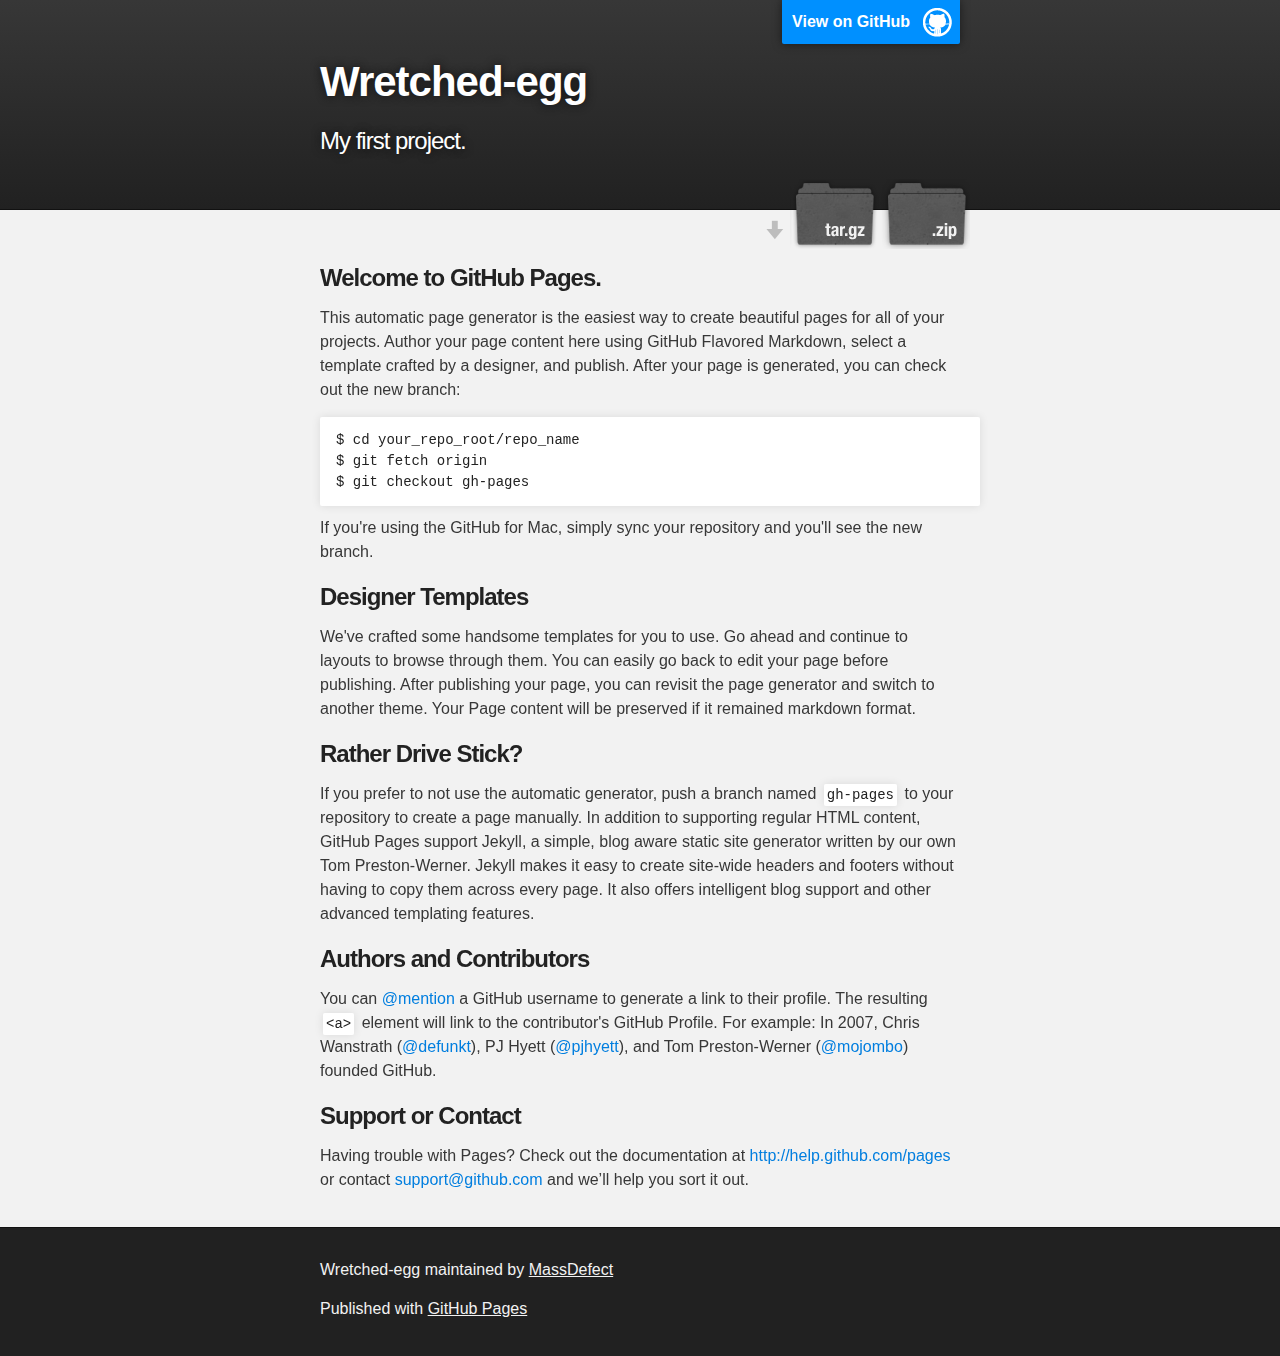
<file: index.html>
<!DOCTYPE html>
<html>

  <head>
    <meta charset='utf-8' />
    <meta http-equiv="X-UA-Compatible" content="chrome=1" />
    <meta name="description" content="Wretched-egg : My first project." />

    <link rel="stylesheet" type="text/css" media="screen" href="stylesheets/stylesheet.css">

    <title>Wretched-egg</title>
  </head>

  <body>

    <!-- HEADER -->
    <div id="header_wrap" class="outer">
        <header class="inner">
          <a id="forkme_banner" href="https://github.com/MassDefect/wretched-egg">View on GitHub</a>

          <h1 id="project_title">Wretched-egg</h1>
          <h2 id="project_tagline">My first project.</h2>

            <section id="downloads">
              <a class="zip_download_link" href="https://github.com/MassDefect/wretched-egg/zipball/master">Download this project as a .zip file</a>
              <a class="tar_download_link" href="https://github.com/MassDefect/wretched-egg/tarball/master">Download this project as a tar.gz file</a>
            </section>
        </header>
    </div>

    <!-- MAIN CONTENT -->
    <div id="main_content_wrap" class="outer">
      <section id="main_content" class="inner">
        <h3>
<a name="welcome-to-github-pages" class="anchor" href="#welcome-to-github-pages"><span class="octicon octicon-link"></span></a>Welcome to GitHub Pages.</h3>

<p>This automatic page generator is the easiest way to create beautiful pages for all of your projects. Author your page content here using GitHub Flavored Markdown, select a template crafted by a designer, and publish. After your page is generated, you can check out the new branch:</p>

<pre><code>$ cd your_repo_root/repo_name
$ git fetch origin
$ git checkout gh-pages
</code></pre>

<p>If you're using the GitHub for Mac, simply sync your repository and you'll see the new branch.</p>

<h3>
<a name="designer-templates" class="anchor" href="#designer-templates"><span class="octicon octicon-link"></span></a>Designer Templates</h3>

<p>We've crafted some handsome templates for you to use. Go ahead and continue to layouts to browse through them. You can easily go back to edit your page before publishing. After publishing your page, you can revisit the page generator and switch to another theme. Your Page content will be preserved if it remained markdown format.</p>

<h3>
<a name="rather-drive-stick" class="anchor" href="#rather-drive-stick"><span class="octicon octicon-link"></span></a>Rather Drive Stick?</h3>

<p>If you prefer to not use the automatic generator, push a branch named <code>gh-pages</code> to your repository to create a page manually. In addition to supporting regular HTML content, GitHub Pages support Jekyll, a simple, blog aware static site generator written by our own Tom Preston-Werner. Jekyll makes it easy to create site-wide headers and footers without having to copy them across every page. It also offers intelligent blog support and other advanced templating features.</p>

<h3>
<a name="authors-and-contributors" class="anchor" href="#authors-and-contributors"><span class="octicon octicon-link"></span></a>Authors and Contributors</h3>

<p>You can <a href="https://github.com/blog/821" class="user-mention">@mention</a> a GitHub username to generate a link to their profile. The resulting <code>&lt;a&gt;</code> element will link to the contributor's GitHub Profile. For example: In 2007, Chris Wanstrath (<a href="https://github.com/defunkt" class="user-mention">@defunkt</a>), PJ Hyett (<a href="https://github.com/pjhyett" class="user-mention">@pjhyett</a>), and Tom Preston-Werner (<a href="https://github.com/mojombo" class="user-mention">@mojombo</a>) founded GitHub.</p>

<h3>
<a name="support-or-contact" class="anchor" href="#support-or-contact"><span class="octicon octicon-link"></span></a>Support or Contact</h3>

<p>Having trouble with Pages? Check out the documentation at <a href="http://help.github.com/pages">http://help.github.com/pages</a> or contact <a href="mailto:support@github.com">support@github.com</a> and we’ll help you sort it out.</p>
      </section>
    </div>

    <!-- FOOTER  -->
    <div id="footer_wrap" class="outer">
      <footer class="inner">
        <p class="copyright">Wretched-egg maintained by <a href="https://github.com/MassDefect">MassDefect</a></p>
        <p>Published with <a href="http://pages.github.com">GitHub Pages</a></p>
      </footer>
    </div>

    

  </body>
</html>
</file>
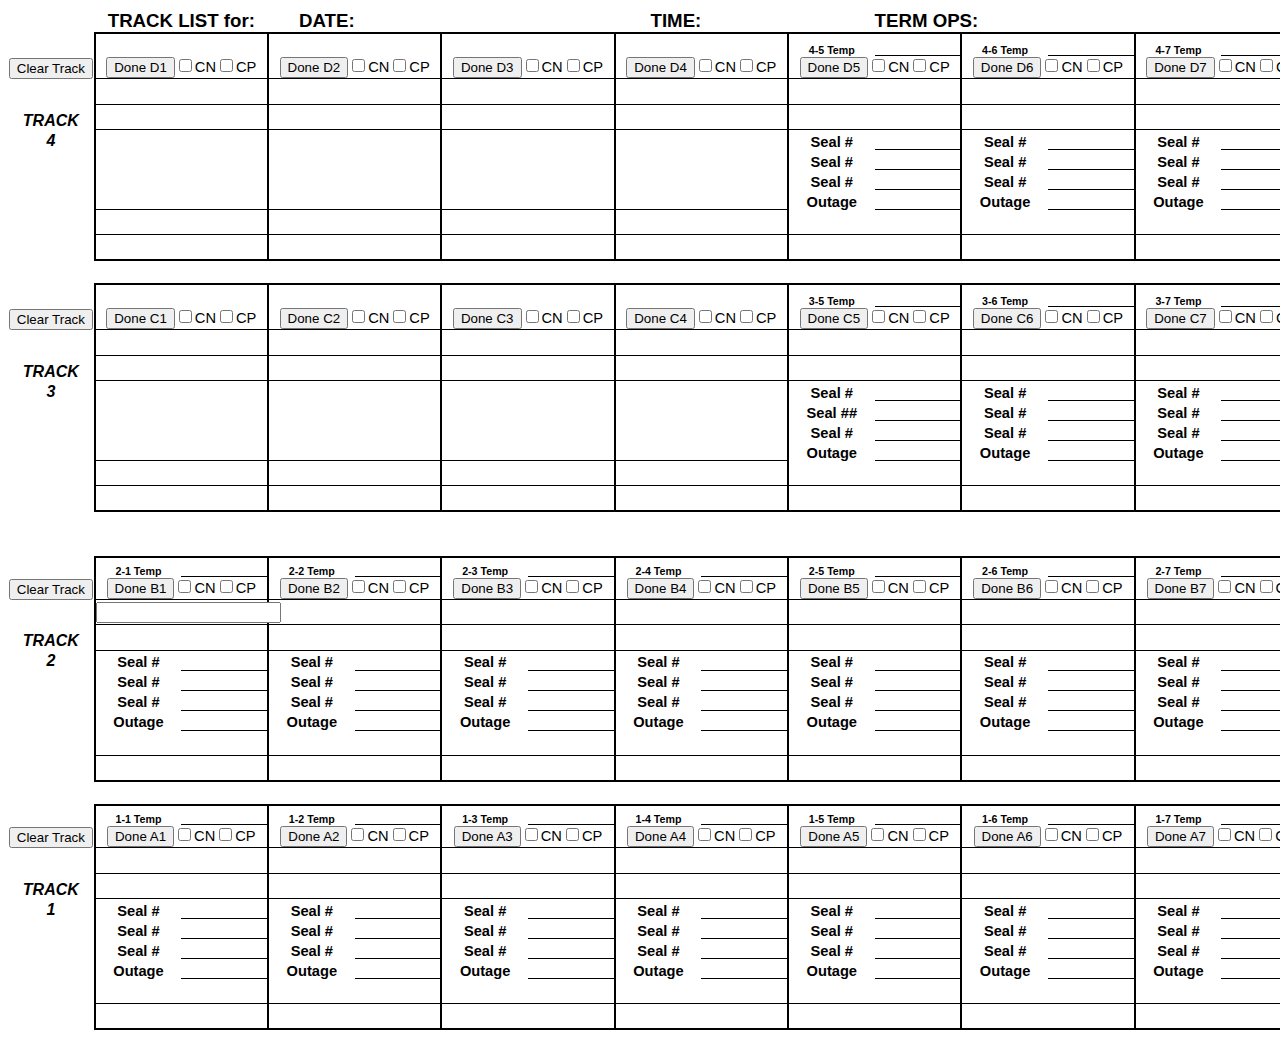
<file: public_html/index.html>
<html>

<head>
<meta http-equiv=Content-Type content="text/html; charset=UTF-8">
<meta name=Generator content="Microsoft Excel 14">
<link rel=File-List href="Sheet1_files/filelist.xml">

            
<style>

@media print
{    
    .no-print, .no-print *
    {
        display: none !important;
    }
}



@page
	{margin:.5in .5in .5in .5in;
	
	}
    

.font7
	{color:black;
	font-size:11.0pt;
	font-weight:400;
	font-style:normal;
	text-decoration:none;
	font-family:Calibri, sans-serif;
	}
.style0
	{
	text-align:center;
	vertical-align:bottom;
	white-space:nowrap;
	
	
	
	color:black;
	font-size:11.0pt;
	font-weight:400;
	font-style:normal;
	text-decoration:none;
	font-family:Calibri, sans-serif;
	
	border:none;
	
	
	}
td
	{
	padding:0px;
	
	color:black;
	font-size:11.0pt;
	font-weight:400;
	font-style:normal;
	text-decoration:none;
	font-family:Calibri, sans-serif;
	
	
	text-align:center;
	vertical-align:bottom;
	border:none;
	
	
	
	white-space:nowrap;
	}

.xl65
	{
	text-align:center;
	vertical-align:middle;}
.xl66
	{
	color:windowtext;
	font-size:14.0pt;
	font-weight:700;
	font-family:Arial, sans-serif;
	
	text-align:center-across;
	vertical-align:middle;}
.xl67
	{
	text-align:left;
	vertical-align:middle;}
.xl68
	{
	color:windowtext;
	font-size:10.0pt;
	font-weight:700;
	font-family:Arial, sans-serif;
	
	
	text-align:center;
	vertical-align:middle;
	}
.xl69
	{
	color:windowtext;
	font-size:10.0pt;
	font-weight:700;
	font-family:Arial, sans-serif;
	
	text-align:center-across;
	vertical-align:middle;
	}
.xl70
	{
	color:windowtext;
	font-size:10.0pt;
	font-weight:700;
	font-family:Arial, sans-serif;
	
	text-align:center;
	vertical-align:middle;
	}
.xl71
	{
	
	text-align:center;
	vertical-align:middle;}
.xl72
	{
	text-align:center;
	vertical-align:middle;
	border-top:none;
	border-right:none;
	border-bottom:1.0pt solid windowtext;
	border-left:none;}
.xl73
	{
	color:windowtext;
	font-size:10.0pt;
	font-weight:700;
	font-family:Arial, sans-serif;
	
	text-align:center;
	vertical-align:middle;
	border:1.0pt solid windowtext;
	}
.xl74
	{
	color:windowtext;
	font-weight:700;
	font-family:Arial, sans-serif;
	
	text-align:center;
	vertical-align:middle;
	border:1.0pt solid windowtext;
	}
.xl75
	{
	text-align:center;
	vertical-align:middle;
	}
.xl76
	{
	color:windowtext;
	font-size:10.0pt;
	font-weight:700;
	font-family:Arial, sans-serif;
	
	
	text-align:center;
	vertical-align:middle;
	}
.xl77
	{
	font-size:10.0pt;
	font-weight:700;
	font-family:Arial, sans-serif;
	
	text-align:center;
	vertical-align:middle;
	border:1.0pt solid windowtext;
	}
.xl78
	{
	text-align:center;
	vertical-align:middle;
	white-space:normal;}
.xl79
	{
	color:windowtext;
	font-size:10.0pt;
	font-weight:700;
	font-family:Arial, sans-serif;
	
	text-align:center;
	vertical-align:middle;
	border:1.0pt solid windowtext;
	white-space:normal;
	}
.xl80
	{
	color:windowtext;
	font-size:10.0pt;
	font-weight:700;
	font-family:Arial, sans-serif;
	
	text-align:center;
	vertical-align:middle;
	border:1.0pt solid windowtext;
	white-space:normal;}
.xl81
	{
	color:windowtext;
	font-size:10.0pt;
	font-weight:700;
	font-family:Arial, sans-serif;
	
	text-align:center;
	vertical-align:middle;
	border:1.0pt solid windowtext;}
.xl82
	{
	color:windowtext;
	font-size:10.0pt;
	font-weight:700;
	font-family:Arial, sans-serif;
	
	text-align:center;
	vertical-align:middle;
	border-top:1.0pt solid windowtext;
	border-right:1.0pt solid windowtext;
	border-bottom:none;
	border-left:1.0pt solid windowtext;}
.xl83
	{
	color:windowtext;
	font-size:10.0pt;
	font-weight:700;
	font-family:Arial, sans-serif;
	
	text-align:center;
	vertical-align:middle;}
.xl84
	{
	color:windowtext;
	font-size:10.0pt;
	font-weight:700;
	font-family:Arial, sans-serif;
	
	text-align:center;
	vertical-align:middle;
	border-top:1.0pt solid windowtext;
	border-right:1.0pt solid windowtext;
	border-bottom:1.0pt solid windowtext;
	border-left:none;}
.xl85
	{
	color:windowtext;
	font-size:10.0pt;
	font-weight:700;
	font-family:Arial, sans-serif;
	
	text-align:center;
	vertical-align:middle;
	border-top:1.0pt solid windowtext;
	border-right:none;
	border-bottom:1.0pt solid windowtext;
	border-left:none;}
.xl86
	{
	color:windowtext;
	font-size:10.0pt;
	font-weight:700;
	text-decoration:underline;
	text-underline-style:single;
	font-family:Arial, sans-serif;
	
	text-align:left;
	vertical-align:middle;}
.xl87
	{
	color:windowtext;
	font-size:10.0pt;
	font-weight:700;
	font-family:Arial, sans-serif;
	
	text-align:left;
	vertical-align:middle;}
.xl88
	{
	color:windowtext;
	font-size:12.0pt;
	font-weight:700;
	font-style:italic;
	text-decoration:underline;
	text-underline-style:single;
	font-family:Arial, sans-serif;
	
	text-align:left;
	vertical-align:middle;}
.xl89
	{
	font-size:10.0pt;
	font-weight:700;
	font-family:Arial, sans-serif;
	
	text-align:center;
	vertical-align:middle;
	border-top:1.0pt solid windowtext;
	border-right:none;
	border-bottom:1.0pt solid windowtext;
	border-left:1.0pt solid windowtext;}
.xl90
	{
	color:windowtext;
	font-size:10.0pt;
	font-weight:700;
	font-style:italic;
	font-family:Arial, sans-serif;
	
	text-align:left;
	vertical-align:middle;
	border-top:1.0pt solid windowtext;
	border-right:1.0pt solid windowtext;
	border-bottom:none;
	border-left:1.0pt solid windowtext;}
.xl91
	{
	color:windowtext;
	vertical-align:middle;}
.xl92
	{
	color:windowtext;
	font-weight:700;
	}
.xl93
	{
	color:windowtext;
	font-weight:700;}
.xl94
	{
	color:windowtext;
	font-weight:700;
	vertical-align:middle;}
.xl95
	{
	color:windowtext;}
.xl96
	{
	color:windowtext;
	}
.xl97
	{
	color:black;
	font-size:8.0pt;
	font-weight:700;
	font-family:"Arial Black", sans-serif;
	
	text-align:center;
	border-top:2.0pt solid windowtext;
	border-right:none;
	border-bottom:none;
	border-left:none;}
.xl98
	{
	color:black;
	font-weight:700;
	
	text-align:center;
	border-top:2.0pt solid windowtext;
	border-right:2.0pt solid windowtext;
	border-bottom:1.0pt solid windowtext;
	border-left:none;
	}
.xl99
	{
	color:black;
	font-weight:700;
	text-align:center;
	border-top:none;
	border-right:none;
	border-bottom:none;
	border-left:2.0pt solid windowtext;}
.xl100
	{
	color:black;
	font-weight:700;
	text-align:center;
	border-top:1.0pt solid windowtext;
	border-right:none;
	border-bottom:none;
	border-left:2.0pt solid windowtext;}
.xl101
	{
	color:black;
	font-weight:700;
	
	text-align:center;
	border-top:1.0pt solid windowtext;
	border-right:2.0pt solid windowtext;
	border-bottom:1.0pt solid windowtext;
	border-left:none;
	}
.xl102
	{
	color:black;
	font-weight:700;
	text-align:center;
	border-top:1.0pt solid windowtext;
	border-right:2.0pt solid windowtext;
	border-bottom:1.0pt solid windowtext;
	border-left:none;
	}
.xl103
	{
	color:black;
	font-weight:700;
	
	}
.xl104
	{
	color:black;
	font-size:14.0pt;
	font-weight:700;}
.xl105
	{
	color:black;
	font-weight:700;}
.xl106
	{
	color:black;
	font-size:14.0pt;
	font-weight:700;
	text-align:right;}
.xl107
	{
	color:black;
	font-size:14.0pt;
	font-weight:700;
	
	text-align:left;
	}
.xl108
	{
	color:black;
	font-weight:700;
	}
.xl109
	{
	color:black;
	font-size:12.0pt;
	font-weight:700;
	font-style:italic;
	text-align:center;}
.xl110
	{
	color:black;
	font-size:8.0pt;
	font-weight:700;
	font-family:"Arial Black", sans-serif;
	
	text-align:center;
	border-top:2.0pt solid windowtext;
	border-right:none;
	border-bottom:none;
	border-left:2.0pt solid windowtext;}
.xl111
	{
	color:black;
	}
.xl112
	{
	color:black;
	font-size:14.0pt;
	font-weight:700;
	
	text-align:left;
	border-top:none;
	border-right:none;
	border-bottom:2.0pt solid windowtext;
	border-left:none;
	}
.xl113
	{
	color:black;
	font-size:14.0pt;
	font-weight:700;
	text-align:center;
	border-top:none;
	border-right:none;
	border-bottom:2.0pt solid windowtext;
	border-left:none;
	}
.xl114
	{
	color:red;
	font-weight:700;
	font-family:"Arial Black", sans-serif;
	
	text-align:center;
	border-top:2.0pt solid windowtext;
	border-right:none;
	border-bottom:none;
	border-left:none;
	}
.xl115
	{
	color:red;
	font-weight:700;
	font-family:"Arial Black", sans-serif;
	
	text-align:center;
	border-top:2.0pt solid windowtext;
	border-right:none;
	border-bottom:2.0pt solid windowtext;
	border-left:none;
	}
.xl116
	{
	color:black;
	font-weight:700;
	text-align:center;
	border-top:none;
	border-right:none;
	border-bottom:1.0pt solid windowtext;
	border-left:2.0pt solid windowtext;}
.xl117
	{
	color:black;
	font-weight:700;
	text-align:center;
	border-top:none;
	border-right:2.0pt solid windowtext;
	border-bottom:1.0pt solid windowtext;
	border-left:none;}
.xl118
	{
	color:black;
	font-size:14.0pt;
	font-weight:700;
	text-align:center;
	vertical-align:middle;
	border-top:1.0pt solid windowtext;
	border-right:none;
	border-bottom:2.0pt solid windowtext;
	border-left:2.0pt solid windowtext;
	}
.xl119
	{
	color:black;
	font-size:14.0pt;
	font-weight:700;
	text-align:center;
	vertical-align:middle;
	border-top:1.0pt solid windowtext;
	border-right:2.0pt solid windowtext;
	border-bottom:2.0pt solid windowtext;
	border-left:none;
	}
.xl120
	{
	color:black;
	font-size:14.0pt;
	font-weight:700;
	
	text-align:center;
	vertical-align:middle;
	border-top:1.0pt solid windowtext;
	border-right:none;
	border-bottom:1.0pt solid windowtext;
	border-left:2.0pt solid windowtext;
	}
.xl121
	{
	color:black;
	font-size:14.0pt;
	font-weight:700;
	
	text-align:center;
	vertical-align:middle;
	border-top:1.0pt solid windowtext;
	border-right:2.0pt solid windowtext;
	border-bottom:1.0pt solid windowtext;
	border-left:none;
	}
.xl122
	{
	color:red;
	font-weight:700;
	font-family:"Arial Black", sans-serif;
	
	text-align:center;
	border-top:none;
	border-right:none;
	border-bottom:2.0pt solid windowtext;
	border-left:none;
	}
.xl123
	{
	color:black;
	font-size:14.0pt;
	font-weight:700;
	text-align:center;
	vertical-align:middle;
	border-top:1.0pt solid windowtext;
	border-right:none;
	border-bottom:2.0pt solid windowtext;
	border-left:2.0pt solid windowtext;
	
	white-space:normal;}
.xl124
	{
	color:black;
	font-size:14.0pt;
	font-weight:700;
	text-align:center;
	vertical-align:middle;
	border-top:1.0pt solid windowtext;
	border-right:2.0pt solid windowtext;
	border-bottom:2.0pt solid windowtext;
	border-left:none;
	
	white-space:normal;}
.xl125
	{
	color:black;
	font-size:14.0pt;
	font-weight:700;
	text-align:center;
	vertical-align:middle;
	border-top:1.0pt solid windowtext;
	border-right:none;
	border-bottom:1.0pt solid windowtext;
	border-left:2.0pt solid windowtext;
	}
.xl126
	{
	color:black;
	font-size:14.0pt;
	font-weight:700;
	text-align:center;
	vertical-align:middle;
	border-top:1.0pt solid windowtext;
	border-right:2.0pt solid windowtext;
	border-bottom:1.0pt solid windowtext;
	border-left:none;
	}
.xl127
	{
	color:black;
	font-size:14.0pt;
	font-weight:700;
	text-align:center;
	vertical-align:middle;
	border-top:none;
	border-right:none;
	border-bottom:1.0pt solid windowtext;
	border-left:2.0pt solid windowtext;
	}
.xl128
	{
	color:black;
	font-size:14.0pt;
	font-weight:700;
	text-align:center;
	vertical-align:middle;
	border-top:none;
	border-right:2.0pt solid windowtext;
	border-bottom:1.0pt solid windowtext;
	border-left:none;
	}
.xl129
	{
	color:black;
	font-weight:700;
	text-align:center;
	vertical-align:top;
	border-top:1.0pt solid windowtext;
	border-right:none;
	border-bottom:none;
	border-left:2.0pt solid windowtext;
	
	white-space:normal;}
.xl130
	{
	color:black;
	font-weight:700;
	text-align:center;
	vertical-align:top;
	border-top:1.0pt solid windowtext;
	border-right:2.0pt solid windowtext;
	border-bottom:none;
	border-left:none;
	
	white-space:normal;}
.xl131
	{
	color:black;
	font-weight:700;
	text-align:center;
	vertical-align:top;
	border-top:none;
	border-right:none;
	border-bottom:none;
	border-left:2.0pt solid windowtext;
	
	white-space:normal;}
.xl132
	{
	color:black;
	font-weight:700;
	text-align:center;
	vertical-align:top;
	border-top:none;
	border-right:2.0pt solid windowtext;
	border-bottom:none;
	border-left:none;
	
	white-space:normal;}
.xl133
	{
	color:black;
	font-size:14.0pt;
	font-weight:700;
	text-align:center;
	vertical-align:middle;
	border-top:1.0pt solid windowtext;
	border-right:none;
	border-bottom:1.0pt solid windowtext;
	border-left:2.0pt solid windowtext;
	
	white-space:normal;}
.xl134
	{
	color:black;
	font-size:14.0pt;
	font-weight:700;
	text-align:center;
	vertical-align:middle;
	border-top:1.0pt solid windowtext;
	border-right:2.0pt solid windowtext;
	border-bottom:1.0pt solid windowtext;
	border-left:none;
	
	white-space:normal;}
.xl135
	{
	color:black;
	font-weight:700;
	text-align:center;
	vertical-align:top;
	border-top:2.0pt solid windowtext;
	border-right:none;
	border-bottom:none;
	border-left:2.0pt solid windowtext;
	
	white-space:normal;}
.xl136
	{
	color:black;
	font-weight:700;
	text-align:center;
	vertical-align:top;
	border-top:2.0pt solid windowtext;
	border-right:2.0pt solid windowtext;
	border-bottom:none;
	border-left:none;
	
	white-space:normal;}
.xl137
	{
	color:black;
	font-weight:700;
	font-family:"Arial Black", sans-serif;
	
	text-align:center;
	vertical-align:top;
	border-top:2.0pt solid windowtext;
	border-right:none;
	border-bottom:none;
	border-left:2.0pt solid windowtext;
	
	white-space:normal;}
.xl138
	{
	color:black;
	font-weight:700;
	font-family:"Arial Black", sans-serif;
	
	text-align:center;
	vertical-align:top;
	border-top:2.0pt solid windowtext;
	border-right:2.0pt solid windowtext;
	border-bottom:none;
	border-left:none;
	
	white-space:normal;}
.xl139
	{
	color:black;
	font-weight:700;
	text-align:center;
	vertical-align:top;
	border-top:none;
	border-right:none;
	border-bottom:1.0pt solid windowtext;
	border-left:2.0pt solid windowtext;
	white-space:normal;}
.xl140
	{
	color:black;
	font-weight:700;
	text-align:center;
	vertical-align:top;
	border-top:none;
	border-right:2.0pt solid windowtext;
	border-bottom:1.0pt solid windowtext;
	border-left:none;
	white-space:normal;}
.xl141
	{
	color:black;
	font-weight:700;
	font-family:"Arial Black", sans-serif;
	
	text-align:center;
	vertical-align:top;
	border-top:none;
	border-right:none;
	border-bottom:1.0pt solid windowtext;
	border-left:2.0pt solid windowtext;
	white-space:normal;}
.xl142
	{
	color:black;
	font-weight:700;
	font-family:"Arial Black", sans-serif;
	
	text-align:center;
	vertical-align:top;
	border-top:none;
	border-right:2.0pt solid windowtext;
	border-bottom:1.0pt solid windowtext;
	border-left:none;
	white-space:normal;}
.xl143
	{
	color:windowtext;
	font-size:10.0pt;
	font-weight:700;
	font-family:Arial, sans-serif;
	
	vertical-align:middle;}
.xl144
	{
	color:black;
	font-weight:700;
	
	text-align:center;
	border-top:1.0pt solid windowtext;
	border-right:2.0pt solid windowtext;
	border-bottom:1.0pt solid windowtext;
	border-left:none;
	}
.xl145
	{
	color:black;
	font-size:14.0pt;
	font-weight:700;
	}
.xl146
	{
	color:black;
	font-size:14.0pt;
	font-weight:700;
	text-align:right;
	}
.xl147
	{
	}
.xl148
	{
	color:black;
	font-size:8.0pt;
	font-weight:700;
	font-family:"Arial Black", sans-serif;
	
	text-align:center;
	border-top:2.0pt solid windowtext;
	border-right:none;
	border-bottom:none;
	border-left:none;
	}
.xl149
	{
        color:black;
	font-weight:400;
	text-align:center;
	vertical-align:bottom;
	border-top:none;
	border-right:none;
	border-bottom:1.0pt solid windowtext;
	border-left:2.0pt solid windowtext;
	
	white-space:normal;}
.xl150
	{
	color:black;
	font-weight:700;
	text-align:center;
	vertical-align:top;
	border-top:none;
	border-right:2.0pt solid windowtext;
	border-bottom:1.0pt solid windowtext;
	border-left:none;
	
	white-space:normal;}
.xl151
	{
	color:black;
	font-weight:400;
	//font-family:"Arial Black", sans-serif;
	
	text-align:center;
	vertical-align:bottom;
	border-top:none;
	border-right:none;
	border-bottom:1.0pt solid windowtext;
	border-left:2.0pt solid windowtext;
	
	white-space:normal;}
.xl152
	{
	color:black;
	font-weight:700;
	font-family:"Arial Black", sans-serif;
	
	text-align:center;
	vertical-align:top;
	border-top:none;
	border-right:2.0pt solid windowtext;
	border-bottom:1.0pt solid windowtext;
	border-left:none;
	
	white-space:normal;}
.xl153
	{
	color:black;
	font-weight:400;
	text-align:center;
	border-top:none;
	border-right:none;
	border-bottom:1.0pt solid windowtext;
	border-left:2.0pt solid windowtext;
	}
.xl154
	{
	color:black;
	font-weight:700;
	text-align:center;
	border-top:none;
	border-right:2.0pt solid windowtext;
	border-bottom:1.0pt solid windowtext;
	border-left:none;
	}
.xl155
	{
	color:black;
	font-size:12.0pt;
	font-weight:700;
	font-style:italic;
	text-align:center;
	}
.xl156
	{
	color:black;
	font-weight:700;
	text-align:center;
	border-top:1.0pt solid windowtext;
	border-right:none;
	border-bottom:none;
	border-left:2.0pt solid windowtext;
	}
.xl157
	{
	color:black;
	font-weight:700;
	text-align:center;
	border-top:none;
	border-right:none;
	border-bottom:none;
	border-left:2.0pt solid windowtext;
	}
.xl158
	{
	color:black;
	font-size:8.0pt;
	font-weight:700;
	font-family:"Arial Black", sans-serif;
	
	text-align:center;
	border-top:2.0pt solid windowtext;
	border-right:none;
	border-bottom:none;
	border-left:2.0pt solid windowtext;
	}
</style>
</head>

<body link=blue vlink=purple class=xl147>

<table border=0 cellpadding=0 cellspacing=0 width=1105 style='border-collapse:
 collapse;table-layout:fixed;width:1105pt'>
 <col class=xl147 width=65 span=17 style='width:65pt'>
 <tr style='height:19.0pt'>
  <td height=19 class=xl103 width=65 style='height:19.0pt;width:65pt'></td>
  <td class=xl145 colspan=2 width=130 style='width:130pt'>TRACK
  LIST for:</td>
  <td class=xl146 width=65 style='width:65pt'>DATE:</td>
  <td colspan=3 class=xl112 contenteditable="" width=195 style='width:195pt'>&nbsp;</td>
  <td class=xl146 width=65 style='width:65pt'>TIME:</td>
  <td class=xl107 contenteditable="" width=65 style='width:65pt'></td>
  <td class=xl108 width=65 style='width:65pt'></td>
  <td class=xl146 width=65 style='width:65pt'>TERM OPS:</td>
  <td colspan=6 class=xl113 contenteditable="" width=390 style='width:390pt'>&nbsp;</td>
 </tr>
 <tr style='height:17.0pt'>
  <td height=17 class=xl108 style='height:17.0pt'></td>
  <td colspan=2 class=xl135 contenteditable="" width=130 style='border-right:2.0pt solid black;
  width:130pt'>&nbsp;</td>
  <td colspan=2 class=xl135 contenteditable="" width=130 style='border-right:2.0pt solid black;
  border-left:none;width:130pt'>&nbsp;</td>
  <td colspan=2 height=17 class=xl135 contenteditable="" width=130 style='border-right:2.0pt solid black;
  height:17.0pt;border-left:none;width:130pt'>&nbsp;</td>
  <td colspan=2 class=xl137 contenteditable="" width=130 style='border-right:2.0pt solid black;
  border-left:none;width:130pt'>&nbsp;</td>
  <td class=xl148>4-5 Temp</td>
  <td class=xl98 contenteditable="">&nbsp;</td>
  <td class=xl148 style='border-top:none'>4-6 Temp</td>
  <td height=17 class=xl98 contenteditable="" width=65 style='height:17.0pt;border-top:none;
  width:65pt'>&nbsp;</td>
  <td class=xl148 style='border-top:none'>4-7 Temp</td>
  <td class=xl98 contenteditable="" style='border-top:none'>&nbsp;</td>
  <td class=xl148 style='border-top:none'>4-8 Temp</td>
  <td class=xl98 contenteditable="" style='border-top:none'>&nbsp;</td>
 </tr>
 <tr style='height:17.0pt'>
  <td height=17 class=xl108 style='height:17.0pt'><input class="no-print" type="reset" value="Clear Track" name="Done A1" /></td>
  <td colspan=2 class=xl149 width=130 style='border-right:2.0pt solid black;
      width:130pt'><a class="no-print"><input type="submit" value="Done D1" name="Done A1" /><input type="checkbox" name="CN" value="ON" />CN<input type="checkbox" name="CP" value="ON" />CP</a></td>
  <td colspan=2 height=17 class=xl149 width=130 style='border-right:2.0pt solid black;
      height:17.0pt;border-left:none;width:130pt;'><a class="no-print"><input type="submit" value="Done D2" name="Done A1" /><input type="checkbox" name="CN" value="ON" />CN<input type="checkbox" name="CP" value="ON" />CP</a></td>
  <td colspan=2 class=xl149 width=130 style='border-right:2.0pt solid black;
      border-left:none;width:130pt'><a class="no-print"><input type="submit" value="Done D3" name="Done A1" /><input type="checkbox" name="CN" value="ON" />CN<input type="checkbox" name="CP" value="ON" />CP</a></td>
  <td colspan=2 height=17 class=xl151 width=130 style='border-right:2.0pt solid black;
      height:17.0pt;border-left:none;width:130pt'><a class="no-print"><input type="submit" value="Done D4" name="Done A1" /><input type="checkbox" name="CN" value="ON" />CN<input type="checkbox" name="CP" value="ON" />CP</a></td>
  <td colspan=2 height=17 class=xl153 width=130 style='border-right:2.0pt solid black;
      height:17.0pt;border-left:none;width:130pt'><a class="no-print"><input type="submit" value="Done D5" name="Done A1" /><input type="checkbox" name="CN" value="ON" />CN<input type="checkbox" name="CP" value="ON" />CP</a></td>
  <td colspan=2 class=xl153 style='border-right:2.0pt solid black;border-left:
      none'><a class="no-print"><input type="submit" value="Done D6" name="Done A1" /><input type="checkbox" name="CN" value="ON" />CN<input type="checkbox" name="CP" value="ON" />CP</a></td>
  <td colspan=2 height=17 class=xl153 width=130 style='border-right:2.0pt solid black;
      height:17.0pt;border-left:none;width:130pt'><a class="no-print"><input type="submit" value="Done D7" name="Done A1" /><input type="checkbox" name="CN" value="ON" />CN<input type="checkbox" name="CP" value="ON" />CP</a></td>
  <td colspan=2 height=17 class=xl153 width=130 style='border-right:2.0pt solid black;
      height:17.0pt;border-left:none;width:130pt'><a class="no-print"><input type="submit" value="Done D8" name="Done A1" /><input type="checkbox" name="CN" value="ON" />CN<input type="checkbox" name="CP" value="ON" />CP</a></td>
 </tr>
 <tr style='height:19.0pt'>
  <td height=19 class=xl108 style='height:19.0pt'></td>
  <td colspan=2 class=xl125 style='border-right:2.0pt solid black'>&nbsp;</td>
  <td colspan=2 class=xl125 style='border-right:2.0pt solid black;border-left:
  none'>&nbsp;</td>
  <td colspan=2 class=xl125 style='border-right:2.0pt solid black;border-left:
  none'>&nbsp;</td>
  <td colspan=2 class=xl125 style='border-right:2.0pt solid black;border-left:
  none'>&nbsp;</td>
  <td colspan=2 class=xl125 style='border-right:2.0pt solid black;border-left:
  none'>&nbsp;</td>
  <td colspan=2 class=xl125 style='border-right:2.0pt solid black;border-left:
  none'>&nbsp;</td>
  <td colspan=2 class=xl125 style='border-right:2.0pt solid black;border-left:
  none'>&nbsp;</td>
  <td colspan=2 class=xl125 style='border-right:2.0pt solid black;border-left:
  none'>&nbsp;</td>
 </tr>
 <tr style='height:19.0pt'>
  <td height=19 class=xl155 style='height:19.0pt'>TRACK</td>
  <td colspan=2 class=xl120 contenteditable="" style='border-right:2.0pt solid black'>&nbsp;</td>
  <td colspan=2 class=xl120 contenteditable="" style='border-right:2.0pt solid black;border-left:
  none'>&nbsp;</td>
  <td colspan=2 class=xl120 contenteditable="" style='border-right:2.0pt solid black;border-left:
  none'>&nbsp;</td>
  <td colspan=2 class=xl120 contenteditable="" style='border-right:2.0pt solid black;border-left:
  none'>&nbsp;</td>
  <td colspan=2 class=xl120 contenteditable="" style='border-right:2.0pt solid black;border-left:
  none'>&nbsp;</td>
  <td colspan=2 class=xl120 contenteditable="" style='border-right:2.0pt solid black;border-left:
  none'>&nbsp;</td>
  <td colspan=2 class=xl120 contenteditable="" style='border-right:2.0pt solid black;border-left:
  none'>&nbsp;</td>
  <td colspan=2 class=xl120 contenteditable="" style='border-right:2.0pt solid black;border-left:
  none'>&nbsp;</td>
 </tr>
 <tr style='height:15.0pt'>
  <td height=15 class=xl155 style='height:15.0pt'>4</td>
  <td colspan=2 rowspan=4 class=xl129 contenteditable="" width=130 style='border-right:2.0pt solid black;
  width:130pt'>&nbsp;</td>
  <td colspan=2 rowspan=4 class=xl129 contenteditable="" width=130 style='border-right:2.0pt solid black;
  width:130pt'>&nbsp;</td>
  <td colspan=2 rowspan=4 class=xl129 contenteditable="" width=130 style='border-right:2.0pt solid black;
  width:130pt'>&nbsp;</td>
  <td colspan=2 rowspan=4 class=xl129 contenteditable="" width=130 style='border-right:2.0pt solid black;
  width:130pt'>&nbsp;</td>
  <td class=xl156 style='border-top:none;border-left:none'>Seal #</td>
  <td class=xl101 contenteditable="">&nbsp;</td>
  <td class=xl156 style='border-top:none;border-left:none'>Seal #</td>
  <td class=xl101 contenteditable="">&nbsp;</td>
  <td class=xl156 style='border-top:none;border-left:none'>Seal #</td>
  <td class=xl101 contenteditable="">&nbsp;</td>
  <td class=xl156 style='border-top:none;border-left:none'>Seal #</td>
  <td class=xl101 contenteditable="">&nbsp;</td>
 </tr>
 <tr style='height:15.0pt'>
  <td height=15 class=xl108 style='height:15.0pt'></td>
  <td class=xl157 style='border-left:none'>Seal #</td>
  <td class=xl101 contenteditable="" style='border-top:none'>&nbsp;</td>
  <td class=xl157 style='border-left:none'>Seal #</td>
  <td class=xl101 contenteditable="" style='border-top:none'>&nbsp;</td>
  <td class=xl157 style='border-left:none'>Seal #</td>
  <td class=xl101 contenteditable="" style='border-top:none'>&nbsp;</td>
  <td class=xl157 style='border-left:none'>Seal #</td>
  <td class=xl101 contenteditable="" style='border-top:none'>&nbsp;</td>
 </tr>
 <tr style='height:15.0pt'>
  <td height=15 class=xl108 style='height:15.0pt'></td>
  <td class=xl157 style='border-left:none'>Seal #</td>
  <td class=xl101 contenteditable="" style='border-top:none'>&nbsp;</td>
  <td class=xl157 style='border-left:none'>Seal #</td>
  <td class=xl101 contenteditable="" style='border-top:none'>&nbsp;</td>
  <td class=xl157 style='border-left:none'>Seal #</td>
  <td class=xl101 contenteditable="" style='border-top:none'>&nbsp;</td>
  <td class=xl157 style='border-left:none'>Seal #</td>
  <td class=xl101 contenteditable="" style='border-top:none'>&nbsp;</td>
 </tr>
 <tr style='height:15.0pt'>
  <td height=15 class=xl108 style='height:15.0pt'></td>
  <td class=xl157 style='border-left:none'>Outage</td>
  <td class=xl102 contenteditable="" style='border-top:none'>&nbsp;</td>
  <td class=xl157 style='border-left:none'>Outage</td>
  <td class=xl102 contenteditable="" style='border-top:none'>&nbsp;</td>
  <td class=xl157 style='border-left:none'>Outage</td>
  <td class=xl102 contenteditable="" style='border-top:none'>&nbsp;</td>
  <td class=xl157 style='border-left:none'>Outage</td>
  <td class=xl102 contenteditable="" style='border-top:none'>&nbsp;</td>
 </tr>
 <tr style='height:19.0pt'>
  <td height=19 class=xl108 style='height:19.0pt'></td>
  <td colspan=2 class=xl133 width=130 style='border-right:2.0pt solid black;
  width:130pt'>&nbsp;</td>
  <td colspan=2 class=xl133 width=130 style='border-right:2.0pt solid black;
  border-left:none;width:130pt'>&nbsp;</td>
  <td colspan=2 class=xl133 width=130 style='border-right:2.0pt solid black;
  border-left:none;width:130pt'>&nbsp;</td>
  <td colspan=2 class=xl133 width=130 style='border-right:2.0pt solid black;
  border-left:none;width:130pt'>&nbsp;</td>
  <td colspan=2 class=xl127 style='border-right:2.0pt solid black;border-left:
  none'>&nbsp;</td>
  <td colspan=2 class=xl127 style='border-right:2.0pt solid black;border-left:
  none'>&nbsp;</td>
  <td colspan=2 class=xl127 style='border-right:2.0pt solid black;border-left:
  none'>&nbsp;</td>
  <td colspan=2 class=xl127 style='border-right:2.0pt solid black;border-left:
  none'>&nbsp;</td>
 </tr>
 <tr style='height:19.0pt'>
  <td height=19 class=xl108 style='height:19.0pt'></td>
  <td colspan=2 class=xl123 width=130 style='border-right:2.0pt solid black;
  width:130pt'>&nbsp;</td>
  <td colspan=2 class=xl123 width=130 style='border-right:2.0pt solid black;
  border-left:none;width:130pt'>&nbsp;</td>
  <td colspan=2 class=xl123 width=130 style='border-right:2.0pt solid black;
  border-left:none;width:130pt'>&nbsp;</td>
  <td colspan=2 class=xl123 width=130 style='border-right:2.0pt solid black;
  border-left:none;width:130pt'>&nbsp;</td>
  <td colspan=2 class=xl118 style='border-right:2.0pt solid black;border-left:
  none'>&nbsp;</td>
  <td colspan=2 class=xl118 style='border-right:2.0pt solid black;border-left:
  none'>&nbsp;</td>
  <td colspan=2 class=xl118 style='border-right:2.0pt solid black;border-left:
  none'>&nbsp;</td>
  <td colspan=2 class=xl118 style='border-right:2.0pt solid black;border-left:
  none'>&nbsp;</td>
 </tr>
 <tr style='height:18.0pt'>
  <td height=18 class=xl108 style='height:18.0pt'></td>
  <td colspan=2 class=xl115 contenteditable="">&nbsp;</td>
  <td colspan=2 class=xl115 contenteditable="">&nbsp;</td>
  <td colspan=2 class=xl115 contenteditable="">&nbsp;</td>
  <td colspan=2 class=xl115 contenteditable="">&nbsp;</td>
  <td colspan=2 class=xl115 contenteditable="">&nbsp;</td>
  <td colspan=2 class=xl115 contenteditable="">&nbsp;</td>
  <td colspan=2 class=xl115 contenteditable="">&nbsp;</td>
  <td colspan=2 class=xl115 contenteditable="">&nbsp;</td>
 </tr>
 <tr style='height:17.0pt'>
  <td height=17 class=xl108 style='height:17.0pt'></td>
  <td colspan=2 class=xl135 contenteditable="" width=130 style='border-right:2.0pt solid black;
  width:130pt'>&nbsp;</td>
  <td colspan=2 height=17 class=xl135 contenteditable="" width=130 style='border-right:2.0pt solid black;
  height:17.0pt;border-left:none;width:130pt'>&nbsp;</td>
  <td colspan=2 class=xl135 contenteditable="" width=130 style='border-right:2.0pt solid black;
  border-left:none;width:130pt'>&nbsp;</td>
  <td colspan=2 height=17 class=xl137 contenteditable="" width=130 style='border-right:2.0pt solid black;
  height:17.0pt;border-left:none;width:130pt'>&nbsp;</td>
  <td class=xl148 style='border-top:none'>3-5 Temp</td>
  <td class=xl98 contenteditable="" style='border-top:none'>&nbsp;</td>
  <td class=xl148 style='border-top:none'>3-6 Temp</td>
  <td class=xl98 contenteditable="" style='border-top:none'>&nbsp;</td>
  <td class=xl148 style='border-top:none'>3-7 Temp</td>
  <td class=xl98 contenteditable="" style='border-top:none'>&nbsp;</td>
  <td class=xl148 style='border-top:none'>3-8 Temp</td>
  <td class=xl98 contenteditable="" style='border-top:none'>&nbsp;</td>
 </tr>
 <tr style='height:17.0pt'>
  <td height=17 class=xl108 style='height:17.0pt'><input class=no-print type="reset" value="Clear Track" name="Done A1" /></td>
  <td colspan=2 height=17 class=xl149 width=130 style='border-right:2.0pt solid black;
      height:17.0pt;width:130pt'><a class="no-print"><input type="submit" value="Done C1" name="Done C1" /><input type="checkbox" name="CN" value="ON" />CN<input type="checkbox" name="CP" value="ON" />CP</a></td>
  <td colspan=2 class=xl149 width=130 style='border-right:2.0pt solid black;
  border-left:none;width:130pt'><a class="no-print"><input type="submit" value="Done C2" name="Done C2" /><input type="checkbox" name="CN" value="ON" />CN<input type="checkbox" name="CP" value="ON" />CP</a></td>
  <td colspan=2 height=17 class=xl149 width=130 style='border-right:2.0pt solid black;
  height:17.0pt;border-left:none;width:130pt'><a class="no-print"><input type="submit" value="Done C3" name="Done A1" /><input type="checkbox" name="CN" value="ON" />CN<input type="checkbox" name="CP" value="ON" />CP</a></td>
  <td colspan=2 class=xl151 width=130 style='border-right:2.0pt solid black;
  border-left:none;width:130pt'><a class="no-print"><input type="submit" value="Done C4" name="Done C4" /><input type="checkbox" name="CN" value="ON" />CN<input type="checkbox" name="CP" value="ON" />CP</a></td>
  <td colspan=2 height=17 class=xl153 width=130 style='border-right:2.0pt solid black;
  height:17.0pt;border-left:none;width:130pt'><a class="no-print"><input type="submit" value="Done C5" name="Done A1" /><input type="checkbox" name="CN" value="ON" />CN<input type="checkbox" name="CP" value="ON" />CP</a></td>
  <td colspan=2 height=17 class=xl153 width=130 style='border-right:2.0pt solid black;
  height:17.0pt;border-left:none;width:130pt'><a class="no-print"><input type="submit" value="Done C6" name="Done A1" /><input type="checkbox" name="CN" value="ON" />CN<input type="checkbox" name="CP" value="ON" />CP</a></td>
  <td colspan=2 height=17 class=xl153 width=130 style='border-right:2.0pt solid black;
  height:17.0pt;border-left:none;width:130pt'><a class="no-print"><input type="submit" value="Done C7" name="Done A1" /><input type="checkbox" name="CN" value="ON" />CN<input type="checkbox" name="CP" value="ON" />CP</a></td>
  <td colspan=2 height=17 class=xl153 width=130 style='border-right:2.0pt solid black;
  height:17.0pt;border-left:none;width:130pt'><a class="no-print"><input type="submit" value="Done C8" name="Done A1" /><input type="checkbox" name="CN" value="ON" />CN<input type="checkbox" name="CP" value="ON" />CP</a></td>
 </tr>
 <tr style='height:19.0pt'>
  <td height=19 class=xl108 style='height:19.0pt'></td>
  <td colspan=2 class=xl125 style='border-right:2.0pt solid black'>&nbsp;</td>
  <td colspan=2 class=xl125 style='border-right:2.0pt solid black;border-left:
  none'>&nbsp;</td>
  <td colspan=2 class=xl125 style='border-right:2.0pt solid black;border-left:
  none'>&nbsp;</td>
  <td colspan=2 class=xl125 style='border-right:2.0pt solid black;border-left:
  none'>&nbsp;</td>
  <td colspan=2 class=xl125 style='border-right:2.0pt solid black;border-left:
  none'>&nbsp;</td>
  <td colspan=2 class=xl125 style='border-right:2.0pt solid black;border-left:
  none'>&nbsp;</td>
  <td colspan=2 class=xl125 style='border-right:2.0pt solid black;border-left:
  none'>&nbsp;</td>
  <td colspan=2 class=xl125 style='border-right:2.0pt solid black;border-left:
  none'>&nbsp;</td>
 </tr>
 <tr style='height:19.0pt'>
  <td height=19 class=xl155 style='height:19.0pt'>TRACK</td>
  <td colspan=2 class=xl120 contenteditable="" style='border-right:2.0pt solid black'>&nbsp;</td>
  <td colspan=2 class=xl120 contenteditable="" style='border-right:2.0pt solid black;border-left:
  none'>&nbsp;</td>
  <td colspan=2 class=xl120 contenteditable="" style='border-right:2.0pt solid black;border-left:
  none'>&nbsp;</td>
  <td colspan=2 class=xl120 contenteditable="" style='border-right:2.0pt solid black;border-left:
  none'>&nbsp;</td>
  <td colspan=2 class=xl120 contenteditable="" style='border-right:2.0pt solid black;border-left:
  none'>&nbsp;</td>
  <td colspan=2 class=xl120 contenteditable="" style='border-right:2.0pt solid black;border-left:
  none'>&nbsp;</td>
  <td colspan=2 class=xl120 contenteditable="" style='border-right:2.0pt solid black;border-left:
  none'>&nbsp;</td>
  <td colspan=2 class=xl120 contenteditable="" style='border-right:2.0pt solid black;border-left:
  none'>&nbsp;</td>
 </tr>
 <tr style='height:15.0pt'>
  <td height=15 class=xl155 style='height:15.0pt'>3</td>
  <td colspan=2 rowspan=4 class=xl129 contenteditable="" width=130 style='border-right:2.0pt solid black;
  width:130pt'>&nbsp;</td>
  <td colspan=2 rowspan=4 class=xl129 contenteditable="" width=130 style='border-right:2.0pt solid black;
  width:130pt'>&nbsp;</td>
  <td colspan=2 rowspan=4 class=xl129 contenteditable="" width=130 style='border-right:2.0pt solid black;
  width:130pt'>&nbsp;</td>
  <td colspan=2 rowspan=4 class=xl129 contenteditable="" width=130 style='border-right:2.0pt solid black;
  width:130pt'>&nbsp;</td>
  <td class=xl156 style='border-top:none;border-left:none'>Seal #</td>
  <td class=xl101 contenteditable="">&nbsp;</td>
  <td class=xl156 style='border-top:none;border-left:none'>Seal #</td>
  <td class=xl101 contenteditable="">&nbsp;</td>
  <td class=xl156 style='border-top:none;border-left:none'>Seal #</td>
  <td class=xl101 contenteditable="">&nbsp;</td>
  <td class=xl156 style='border-top:none;border-left:none'>Seal #</td>
  <td class=xl101 contenteditable="">&nbsp;</td>
 </tr>
 <tr style='height:15.0pt'>
  <td height=15 class=xl108 style='height:15.0pt'></td>
  <td class=xl157 style='border-left:none'>Seal ##</td>
  <td class=xl101 contenteditable="" style='border-top:none'>&nbsp;</td>
  <td class=xl157 style='border-left:none'>Seal #</td>
  <td class=xl101 contenteditable="" style='border-top:none'>&nbsp;</td>
  <td class=xl157 style='border-left:none'>Seal #</td>
  <td class=xl101 contenteditable="" style='border-top:none'>&nbsp;</td>
  <td class=xl157 style='border-left:none'>Seal #</td>
  <td class=xl101 contenteditable="" style='border-top:none'>&nbsp;</td>
 </tr>
 <tr style='height:15.0pt'>
  <td height=15 class=xl108 style='height:15.0pt'></td>
  <td class=xl157 style='border-left:none'>Seal #</td>
  <td class=xl101 contenteditable="" style='border-top:none'>&nbsp;</td>
  <td class=xl157 style='border-left:none'>Seal #</td>
  <td class=xl101 contenteditable="" style='border-top:none'>&nbsp;</td>
  <td class=xl157 style='border-left:none'>Seal #</td>
  <td class=xl101 contenteditable="" style='border-top:none'>&nbsp;</td>
  <td class=xl157 style='border-left:none'>Seal #</td>
  <td class=xl101 contenteditable="" style='border-top:none'>&nbsp;</td>
 </tr>
 <tr style='height:15.0pt'>
  <td height=15 class=xl108 style='height:15.0pt'></td>
  <td class=xl157 style='border-left:none'>Outage</td>
  <td class=xl102 contenteditable="" style='border-top:none'>&nbsp;</td>
  <td class=xl157 style='border-left:none'>Outage</td>
  <td class=xl102 contenteditable="" style='border-top:none'>&nbsp;</td>
  <td class=xl157 style='border-left:none'>Outage</td>
  <td class=xl102 contenteditable="" style='border-top:none'>&nbsp;</td>
  <td class=xl157 style='border-left:none'>Outage</td>
  <td class=xl102 contenteditable="" style='border-top:none'>&nbsp;</td>
 </tr>
 <tr style='height:19.0pt'>
  <td height=19 class=xl108 style='height:19.0pt'></td>
  <td colspan=2 class=xl133 width=130 style='border-right:2.0pt solid black;
  width:130pt'>&nbsp;</td>
  <td colspan=2 class=xl133 width=130 style='border-right:2.0pt solid black;
  border-left:none;width:130pt'>&nbsp;</td>
  <td colspan=2 class=xl133 width=130 style='border-right:2.0pt solid black;
  border-left:none;width:130pt'>&nbsp;</td>
  <td colspan=2 class=xl133 width=130 style='border-right:2.0pt solid black;
  border-left:none;width:130pt'>&nbsp;</td>
  <td colspan=2 class=xl127 style='border-right:2.0pt solid black;border-left:
  none'>&nbsp;</td>
  <td colspan=2 class=xl127 style='border-right:2.0pt solid black;border-left:
  none'>&nbsp;</td>
  <td colspan=2 class=xl127 style='border-right:2.0pt solid black;border-left:
  none'>&nbsp;</td>
  <td colspan=2 class=xl127 style='border-right:2.0pt solid black;border-left:
  none'>&nbsp;</td>
 </tr>
 <tr style='height:19.0pt'>
  <td height=19 class=xl108 style='height:19.0pt'></td>
  <td colspan=2 class=xl123 width=130 style='border-right:2.0pt solid black;
  width:130pt'>&nbsp;</td>
  <td colspan=2 class=xl123 width=130 style='border-right:2.0pt solid black;
  border-left:none;width:130pt'>&nbsp;</td>
  <td colspan=2 class=xl123 width=130 style='border-right:2.0pt solid black;
  border-left:none;width:130pt'>&nbsp;</td>
  <td colspan=2 class=xl123 width=130 style='border-right:2.0pt solid black;
  border-left:none;width:130pt'>&nbsp;</td>
  <td colspan=2 class=xl118 style='border-right:2.0pt solid black;border-left:
  none'>&nbsp;</td>
  <td colspan=2 class=xl118 style='border-right:2.0pt solid black;border-left:
  none'>&nbsp;</td>
  <td colspan=2 class=xl118 style='border-right:2.0pt solid black;border-left:
  none'>&nbsp;</td>
  <td colspan=2 class=xl118 style='border-right:2.0pt solid black;border-left:
  none'>&nbsp;</td>
 </tr>
 <tr style='height:17.0pt'>
  <td height=17 class=xl108 style='height:17.0pt'></td>
  <td colspan=2 class=xl114 contenteditable="">&nbsp;</td>
  <td colspan=2 class=xl114 contenteditable="">&nbsp;</td>
  <td colspan=2 class=xl114 contenteditable="">&nbsp;</td>
  <td colspan=2 class=xl114 contenteditable="">&nbsp;</td>
  <td colspan=2 class=xl114 contenteditable="">&nbsp;</td>
  <td colspan=2 class=xl114 contenteditable="">&nbsp;</td>
  <td colspan=2 class=xl114 contenteditable="">&nbsp;</td>
  <td colspan=2 class=xl114 contenteditable="">&nbsp;</td>
 </tr>
 <tr style='height:17.0pt'>
  <td height=17 class=xl108 style='height:17.0pt'></td>
  <td colspan=2 class=xl122 contenteditable="">&nbsp;</td>
  <td colspan=2 class=xl122 contenteditable="">&nbsp;</td>
  <td colspan=2 class=xl122 contenteditable="">&nbsp;</td>
  <td colspan=2 class=xl122 contenteditable="">&nbsp;</td>
  <td colspan=2 class=xl122 contenteditable="">&nbsp;</td>
  <td colspan=2 class=xl122 contenteditable="">&nbsp;</td>
  <td colspan=2 class=xl122 contenteditable="">&nbsp;</td>
  <td colspan=2 class=xl122 contenteditable="">&nbsp;</td>
 </tr>
 <tr style='height:15.0pt'>
  <td height=15 class=xl108 style='height:15.0pt'></td>
  <td class=xl158 style='border-top:none'>2-1 Temp</td>
  <td class=xl98 contenteditable="" style='border-top:none'>&nbsp;</td>
  <td class=xl148 style='border-top:none'>2-2 Temp</td>
  <td class=xl98 contenteditable="" style='border-top:none'>&nbsp;</td>
  <td class=xl148 style='border-top:none'>2-3 Temp</td>
  <td height=15 class=xl98 contenteditable="" width=65 style='height:15.0pt;border-top:none;
  width:65pt'>&nbsp;</td>
  <td class=xl148 style='border-top:none'>2-4 Temp</td>
  <td class=xl98 contenteditable="" style='border-top:none'>&nbsp;</td>
  <td class=xl148 style='border-top:none'>2-5 Temp</td>
  <td height=15 class=xl98 contenteditable="" width=65 style='height:15.0pt;border-top:none;
  width:65pt'>&nbsp;</td>
  <td class=xl148 style='border-top:none'>2-6 Temp</td>
  <td height=15 class=xl98 contenteditable="" width=65 style='height:15.0pt;border-top:none;
  width:65pt'>&nbsp;</td>
  <td class=xl148 style='border-top:none'>2-7 Temp</td>
  <td class=xl98 contenteditable="" style='border-top:none'>&nbsp;</td>
  <td class=xl148 style='border-top:none'>2-8 Temp</td>
  <td height=15 class=xl98 contenteditable="" width=65 style='height:15.0pt;border-top:none;
  width:65pt'>&nbsp;</td>
 </tr>
 <tr style='height:15.0pt'>
  <td height=15 class=xl108 style='height:15.0pt'><input class=no-print type="reset" value="Clear Track" name="Done A1" /></td>
  <td colspan=2 height=15 class=xl153 width=130 style='border-right:2.0pt solid black;
      height:15.0pt;width:130pt;'><a class="no-print"><input type="submit" onclick="doneb1()" value="Done B1" name="Done A1" /><input type="checkbox" name="CN" value="ON" />CN<input type="checkbox" name="CP" value="ON" />CP</a></td>
  <td colspan=2 height=15 class=xl153 width=130 style='border-right:2.0pt solid black;
  height:15.0pt;border-left:none;width:130pt'><a class="no-print"><input type="submit" value="Done B2" name="Done A1" /><input type="checkbox" name="CN" value="ON" />CN<input type="checkbox" name="CP" value="ON" />CP</a></td>
  <td colspan=2 class=xl153 style='border-right:2.0pt solid black;border-left:
  none'><a class="no-print"><input type="submit" value="Done B3" name="Done A1" /><input type="checkbox" name="CN" value="ON" />CN<input type="checkbox" name="CP" value="ON" />CP</a></td>
  <td colspan=2 height=15 class=xl153 width=130 style='border-right:2.0pt solid black;
  height:15.0pt;border-left:none;width:130pt'><a class="no-print"><input type="submit" value="Done B4" name="Done A1" /><input type="checkbox" name="CN" value="ON" />CN<input type="checkbox" name="CP" value="ON" />CP</a></td>
  <td colspan=2 class=xl153 style='border-right:2.0pt solid black;border-left:
  none'><a class="no-print"><input type="submit" value="Done B5" name="Done A1" /><input type="checkbox" name="CN" value="ON" />CN<input type="checkbox" name="CP" value="ON" />CP</a></td>
  <td colspan=2 class=xl153 style='border-right:2.0pt solid black;border-left:
  none'><a class="no-print"><input type="submit" value="Done B6" name="Done A1" /><input type="checkbox" name="CN" value="ON" />CN<input type="checkbox" name="CP" value="ON" />CP</a></td>
  <td colspan=2 height=15 class=xl153 width=130 style='border-right:2.0pt solid black;
  height:15.0pt;border-left:none;width:130pt'><a class="no-print"><input type="submit" value="Done B7" name="Done A1" /><input type="checkbox" name="CN" value="ON" />CN<input type="checkbox" name="CP" value="ON" />CP</a></td>
  <td colspan=2 class=xl153 style='border-right:2.0pt solid black;border-left:
  none'><a class="no-print"><input type="submit" value="Done B8" name="Done A1" /><input type="checkbox" name="CN" value="ON" />CN<input type="checkbox" name="CP" value="ON" />CP</a></td>
 </tr>
 <tr style='height:19.0pt'>
  <td height=19 class=xl108 style='height:19.0pt'></td>
  <td colspan=2 class=xl125 style='border-right:2.0pt solid black'><input id='autocomplete' height='250'/></td>
  <td colspan=2 class=xl125 style='border-right:2.0pt solid black;border-left:
  none'>&nbsp;</td>
  <td colspan=2 class=xl125 style='border-right:2.0pt solid black;border-left:
  none'>&nbsp;</td>
  <td colspan=2 class=xl125 style='border-right:2.0pt solid black;border-left:
  none'>&nbsp;</td>
  <td colspan=2 class=xl125 style='border-right:2.0pt solid black;border-left:
  none'>&nbsp;</td>
  <td colspan=2 class=xl125 style='border-right:2.0pt solid black;border-left:
  none'>&nbsp;</td>
  <td colspan=2 class=xl125 style='border-right:2.0pt solid black;border-left:
  none'>&nbsp;</td>
  <td colspan=2 class=xl125 style='border-right:2.0pt solid black;border-left:
  none'>&nbsp;</td>
 </tr>
 <tr style='height:19.0pt'>
  <td height=19 class=xl155 style='height:19.0pt'>TRACK</td>
  <td colspan=2 class=xl120 contenteditable="" style='border-right:2.0pt solid black'>&nbsp;</td>
  <td colspan=2 class=xl120 contenteditable="" style='border-right:2.0pt solid black;border-left:
  none'>&nbsp;</td>
  <td colspan=2 class=xl120 contenteditable="" style='border-right:2.0pt solid black;border-left:
  none'>&nbsp;</td>
  <td colspan=2 class=xl120 contenteditable="" style='border-right:2.0pt solid black;border-left:
  none'>&nbsp;</td>
  <td colspan=2 class=xl120 contenteditable="" style='border-right:2.0pt solid black;border-left:
  none'>&nbsp;</td>
  <td colspan=2 class=xl120 contenteditable="" style='border-right:2.0pt solid black;border-left:
  none'>&nbsp;</td>
  <td colspan=2 class=xl120 contenteditable="" style='border-right:2.0pt solid black;border-left:
  none'>&nbsp;</td>
  <td colspan=2 class=xl120 contenteditable="" style='border-right:2.0pt solid black;border-left:
  none'>&nbsp;</td>
 </tr>
 <tr style='height:15.0pt'>
  <td height=15 class=xl155 style='height:15.0pt'>2</td>
  <td class=xl156 style='border-top:none'>Seal #</td>
  <td class=xl101 contenteditable="">&nbsp;</td>
  <td class=xl156 style='border-top:none;border-left:none'>Seal #</td>
  <td class=xl101 contenteditable="">&nbsp;</td>
  <td class=xl156 style='border-top:none;border-left:none'>Seal #</td>
  <td class=xl144 style='border-top:none'>&nbsp;</td>
  <td class=xl156 style='border-top:none;border-left:none'>Seal #</td>
  <td class=xl101 contenteditable="">&nbsp;</td>
  <td class=xl156 style='border-top:none;border-left:none'>Seal #</td>
  <td class=xl101 contenteditable="">&nbsp;</td>
  <td class=xl156 style='border-top:none;border-left:none'>Seal #</td>
  <td class=xl101 contenteditable="">&nbsp;</td>
  <td class=xl156 style='border-top:none;border-left:none'>Seal #</td>
  <td class=xl101 contenteditable="">&nbsp;</td>
  <td class=xl156 style='border-top:none;border-left:none'>Seal #</td>
  <td class=xl101 contenteditable="">&nbsp;</td>
 </tr>
 <tr style='height:15.0pt'>
  <td height=15 class=xl108 style='height:15.0pt'></td>
  <td class=xl157>Seal #</td>
  <td class=xl101 contenteditable="" style='border-top:none'>&nbsp;</td>
  <td class=xl157 style='border-left:none'>Seal #</td>
  <td class=xl101 contenteditable="" style='border-top:none'>&nbsp;</td>
  <td class=xl157 style='border-left:none'>Seal #</td>
  <td class=xl101 contenteditable="" style='border-top:none'>&nbsp;</td>
  <td class=xl157 style='border-left:none'>Seal #</td>
  <td class=xl101 contenteditable="" style='border-top:none'>&nbsp;</td>
  <td class=xl157 style='border-left:none'>Seal #</td>
  <td class=xl101 contenteditable="" style='border-top:none'>&nbsp;</td>
  <td class=xl157 style='border-left:none'>Seal #</td>
  <td class=xl101 contenteditable="" style='border-top:none'>&nbsp;</td>
  <td class=xl157 style='border-left:none'>Seal #</td>
  <td class=xl101 contenteditable="" style='border-top:none'>&nbsp;</td>
  <td class=xl157 style='border-left:none'>Seal #</td>
  <td class=xl101 contenteditable="" style='border-top:none'>&nbsp;</td>
 </tr>
 <tr style='height:15.0pt'>
  <td height=15 class=xl108 style='height:15.0pt'></td>
  <td class=xl157>Seal #</td>
  <td class=xl101 contenteditable="" style='border-top:none'>&nbsp;</td>
  <td class=xl157 style='border-left:none'>Seal #</td>
  <td class=xl101 contenteditable="" style='border-top:none'>&nbsp;</td>
  <td class=xl157 style='border-left:none'>Seal #</td>
  <td class=xl101 contenteditable="" style='border-top:none'>&nbsp;</td>
  <td class=xl157 style='border-left:none'>Seal #</td>
  <td class=xl101 contenteditable="" style='border-top:none'>&nbsp;</td>
  <td class=xl157 style='border-left:none'>Seal #</td>
  <td class=xl101 contenteditable="" style='border-top:none'>&nbsp;</td>
  <td class=xl157 style='border-left:none'>Seal #</td>
  <td class=xl101 contenteditable="" style='border-top:none'>&nbsp;</td>
  <td class=xl157 style='border-left:none'>Seal #</td>
  <td class=xl101 contenteditable="" style='border-top:none'>&nbsp;</td>
  <td class=xl157 style='border-left:none'>Seal #</td>
  <td class=xl101 contenteditable="" style='border-top:none'>&nbsp;</td>
 </tr>
 <tr style='height:15.0pt'>
  <td height=15 class=xl111 style='height:15.0pt'></td>
  <td class=xl157>Outage</td>
  <td class=xl102 contenteditable="" style='border-top:none'></td>
  <td class=xl157 style='border-left:none'>Outage</td>
  <td class=xl102 contenteditable="" style='border-top:none'></td>
  <td class=xl157 style='border-left:none'>Outage</td>
  <td class=xl102 contenteditable="" style='border-top:none'></td>
  <td class=xl157 style='border-left:none'>Outage</td>
  <td class=xl102 contenteditable="" style='border-top:none'></td>
  <td class=xl157 style='border-left:none'>Outage</td>
  <td class=xl102 contenteditable="" style='border-top:none'></td>
  <td class=xl157 style='border-left:none'>Outage</td>
  <td class=xl102 contenteditable="" style='border-top:none'></td>
  <td class=xl157 style='border-left:none'>Outage</td>
  <td class=xl102 contenteditable="" style='border-top:none'></td>
  <td class=xl157 style='border-left:none'>Outage</td>
  <td class=xl102 contenteditable="" style='border-top:none'></td>
 </tr>
 <tr style='height:19.0pt'>
  <td height=19 class=xl111 style='height:19.0pt'></td>
  <td colspan=2 class=xl127 style='border-right:2.0pt solid black'>&nbsp;</td>
  <td colspan=2 class=xl127 style='border-right:2.0pt solid black;border-left:
  none'>&nbsp;</td>
  <td colspan=2 class=xl127 contenteditable="" style='border-right:2.0pt solid black;border-left:
  none'>&nbsp;</td>
  <td colspan=2 class=xl127 contenteditable="" style='border-right:2.0pt solid black;border-left:
  none'>&nbsp;</td>
  <td colspan=2 class=xl127 contenteditable="" style='border-right:2.0pt solid black;border-left:
  none'>&nbsp;</td>
  <td colspan=2 class=xl127 contenteditable="" style='border-right:2.0pt solid black;border-left:
  none'>&nbsp;</td>
  <td colspan=2 class=xl127 contenteditable="" style='border-right:2.0pt solid black;border-left:
  none'>&nbsp;</td>
  <td colspan=2 class=xl127 contenteditable="" style='border-right:2.0pt solid black;border-left:
  none'>&nbsp;</td>
 </tr>
 <tr style='height:19.0pt'>
  <td height=19 class=xl111 style='height:19.0pt'></td>
  <td colspan=2 class=xl118 style='border-right:2.0pt solid black'>&nbsp;</td>
  <td colspan=2 class=xl118 style='border-right:2.0pt solid black;border-left:
  none'>&nbsp;</td>
  <td colspan=2 class=xl118 style='border-right:2.0pt solid black;border-left:
  none'>&nbsp;</td>
  <td colspan=2 class=xl118 style='border-right:2.0pt solid black;border-left:
  none'>&nbsp;</td>
  <td colspan=2 class=xl118 style='border-right:2.0pt solid black;border-left:
  none'>&nbsp;</td>
  <td colspan=2 class=xl118 style='border-right:2.0pt solid black;border-left:
  none'>&nbsp;</td>
  <td colspan=2 class=xl118 style='border-right:2.0pt solid black;border-left:
  none'>&nbsp;</td>
  <td colspan=2 class=xl118 style='border-right:2.0pt solid black;border-left:
  none'>&nbsp;</td>
 </tr>
 <tr style='height:18.0pt'>
  <td height=18 class=xl108 style='height:18.0pt'></td>
  <td colspan=2 class=xl115 contenteditable="">&nbsp;</td>
  <td colspan=2 class=xl115 contenteditable="">&nbsp;</td>
  <td colspan=2 class=xl115 contenteditable="">&nbsp;</td>
  <td colspan=2 class=xl115 contenteditable="">&nbsp;</td>
  <td colspan=2 class=xl115 contenteditable="">&nbsp;</td>
  <td colspan=2 class=xl115 contenteditable="">&nbsp;</td>
  <td colspan=2 class=xl115 contenteditable="">&nbsp;</td>
  <td colspan=2 class=xl115 contenteditable="">&nbsp;</td>
 </tr>
 <tr style='height:15.0pt'>
  <td height=15 class=xl108 style='height:15.0pt'></td>
  <td class=xl158 style='border-top:none'>1-1 Temp</td>
  <td class=xl98 contenteditable="" style='border-top:none'>&nbsp;</td>
  <td class=xl148 style='border-top:none'>1-2 Temp</td>
  <td class=xl98 contenteditable="" style='border-top:none'>&nbsp;</td>
  <td class=xl148 style='border-top:none'>1-3 Temp</td>
  <td height=15 class=xl98 contenteditable="" width=65 style='height:15.0pt;border-top:none;
  width:65pt'>&nbsp;</td>
  <td class=xl148 style='border-top:none'>1-4 Temp</td>
  <td class=xl98 contenteditable="" style='border-top:none'>&nbsp;</td>
  <td class=xl148 style='border-top:none'>1-5 Temp</td>
  <td height=15 class=xl98 contenteditable="" width=65 style='height:15.0pt;border-top:none;
  width:65pt'>&nbsp;</td>
  <td class=xl148 style='border-top:none'>1-6 Temp</td>
  <td height=15 class=xl98 contenteditable="" width=65 style='height:15.0pt;border-top:none;
  width:65pt'>&nbsp;</td>
  <td class=xl148 style='border-top:none'>1-7 Temp</td>
  <td class=xl98 contenteditable="" style='border-top:none'>&nbsp;</td>
  <td class=xl148 style='border-top:none'>1-8 Temp</td>
  <td height=15 class=xl98 contenteditable="" width=65 style='height:15.0pt;border-top:none;
  width:65pt'>&nbsp;</td>
 </tr>
 <tr style='height:15.0pt'>
  <td height=15 class=xl108 style='height:15.0pt'><input class=no-print type="reset" value="Clear Track" name="Done A1" /></td>
  <td colspan=2 height=15 class=xl153 width=130 style='border-right:2.0pt solid black;
      height:15.0pt;width:130pt'><a class="no-print"><input type="submit" value="Done A1" name="Done A1" /><input type="checkbox" name="CN" value="ON" />CN<input type="checkbox" name="CP" value="ON" />CP</a></td>
  <td colspan=2 height=15 class=xl153 width=130 style='border-right:2.0pt solid black;
  height:15.0pt;border-left:none;width:130pt'><a class="no-print"><input type="submit" value="Done A2" name="Done A1" /><input type="checkbox" name="CN" value="ON" />CN<input type="checkbox" name="CP" value="ON" />CP</a></td>
  <td colspan=2 class=xl153 style='border-right:2.0pt solid black;border-left:
  none'><a class="no-print"><input type="submit" value="Done A3" name="Done A1" /><input type="checkbox" name="CN" value="ON" />CN<input type="checkbox" name="CP" value="ON" />CP</a></td>
  <td colspan=2 height=15 class=xl153 width=130 style='border-right:2.0pt solid black;
  height:15.0pt;border-left:none;width:130pt'><a class="no-print"><input type="submit" value="Done A4" name="Done A1" /><input type="checkbox" name="CN" value="ON" />CN<input type="checkbox" name="CP" value="ON" />CP</a></td>
  <td colspan=2 class=xl153 style='border-right:2.0pt solid black;border-left:
  none'><a class="no-print"><input type="submit" value="Done A5" name="Done A1" /><input type="checkbox" name="CN" value="ON" />CN<input type="checkbox" name="CP" value="ON" />CP</a></td>
  <td colspan=2 class=xl153 style='border-right:2.0pt solid black;border-left:
  none'><a class="no-print"><input type="submit" value="Done A6" name="Done A1" /><input type="checkbox" name="CN" value="ON" />CN<input type="checkbox" name="CP" value="ON" />CP</a></td>
  <td colspan=2 height=15 class=xl153 width=130 style='border-right:2.0pt solid black;
  height:15.0pt;border-left:none;width:130pt'><a class="no-print"><input type="submit" value="Done A7" name="Done A1" /><input type="checkbox" name="CN" value="ON" />CN<input type="checkbox" name="CP" value="ON" />CP</a></td>
  <td colspan=2 class=xl153 style='border-right:2.0pt solid black;border-left:
  none'><a class="no-print"><input type="submit" value="Done A8" name="Done A1" /><input type="checkbox" name="CN" value="ON" />CN<input type="checkbox" name="CP" value="ON" />CP</a></td>
 </tr>
 <tr style='height:19.0pt'>
  <td height=19 class=xl108 style='height:19.0pt'></td>
  <td colspan=2 class=xl125 style='border-right:2.0pt solid black'>&nbsp;</td>
  <td colspan=2 class=xl125 style='border-right:2.0pt solid black;border-left:
  none'>&nbsp;</td>
  <td colspan=2 class=xl125 style='border-right:2.0pt solid black;border-left:
  none'>&nbsp;</td>
  <td colspan=2 class=xl125 style='border-right:2.0pt solid black;border-left:
  none'>&nbsp;</td>
  <td colspan=2 class=xl125 style='border-right:2.0pt solid black;border-left:
  none'>&nbsp;</td>
  <td colspan=2 class=xl125 style='border-right:2.0pt solid black;border-left:
  none'>&nbsp;</td>
  <td colspan=2 class=xl125 style='border-right:2.0pt solid black;border-left:
  none'>&nbsp;</td>
  <td colspan=2 class=xl125 style='border-right:2.0pt solid black;border-left:
  none'>&nbsp;</td>
 </tr>
 <tr style='height:19.0pt'>
  <td height=19 class=xl155 style='height:19.0pt'>TRACK</td>
  <td colspan=2 class=xl120 contenteditable="" style='border-right:2.0pt solid black'>&nbsp;</td>
  <td colspan=2 class=xl120 contenteditable="" style='border-right:2.0pt solid black;border-left:
  none'>&nbsp;</td>
  <td colspan=2 class=xl120 contenteditable="" style='border-right:2.0pt solid black;border-left:
  none'>&nbsp;</td>
  <td colspan=2 class=xl120 contenteditable="" style='border-right:2.0pt solid black;border-left:
  none'>&nbsp;</td>
  <td colspan=2 class=xl120 contenteditable="" style='border-right:2.0pt solid black;border-left:
  none'>&nbsp;</td>
  <td colspan=2 class=xl120 contenteditable="" style='border-right:2.0pt solid black;border-left:
  none'>&nbsp;</td>
  <td colspan=2 class=xl120 contenteditable="" style='border-right:2.0pt solid black;border-left:
  none'>&nbsp;</td>
  <td colspan=2 class=xl120 contenteditable="" style='border-right:2.0pt solid black;border-left:
  none'>&nbsp;</td>
 </tr>
 <tr style='height:15.0pt'>
  <td height=15 class=xl155 style='height:15.0pt'>1</td>
  <td class=xl156 style='border-top:none'>Seal #</td>
  <td class=xl101 contenteditable="">&nbsp;</td>
  <td class=xl156 style='border-top:none;border-left:none'>Seal #</td>
  <td class=xl101 contenteditable="">&nbsp;</td>
  <td class=xl156 style='border-top:none;border-left:none'>Seal #</td>
  <td class=xl144 style='border-top:none'>&nbsp;</td>
  <td class=xl156 style='border-top:none;border-left:none'>Seal #</td>
  <td class=xl101 contenteditable="">&nbsp;</td>
  <td class=xl156 style='border-top:none;border-left:none'>Seal #</td>
  <td class=xl101 contenteditable="">&nbsp;</td>
  <td class=xl156 style='border-top:none;border-left:none'>Seal #</td>
  <td class=xl101 contenteditable="">&nbsp;</td>
  <td class=xl156 style='border-top:none;border-left:none'>Seal #</td>
  <td class=xl101 contenteditable="">&nbsp;</td>
  <td class=xl156 style='border-top:none;border-left:none'>Seal #</td>
  <td class=xl101 contenteditable="">&nbsp;</td>
 </tr>
 <tr style='height:15.0pt'>
  <td height=15 class=xl108 style='height:15.0pt'></td>
  <td class=xl157>Seal #</td>
  <td class=xl101 contenteditable="" style='border-top:none'>&nbsp;</td>
  <td class=xl157 style='border-left:none'>Seal #</td>
  <td class=xl101 contenteditable="" style='border-top:none'>&nbsp;</td>
  <td class=xl157 style='border-left:none'>Seal #</td>
  <td class=xl101 contenteditable="" style='border-top:none'>&nbsp;</td>
  <td class=xl157 style='border-left:none'>Seal #</td>
  <td class=xl101 contenteditable="" style='border-top:none'>&nbsp;</td>
  <td class=xl157 style='border-left:none'>Seal #</td>
  <td class=xl101 contenteditable="" style='border-top:none'>&nbsp;</td>
  <td class=xl157 style='border-left:none'>Seal #</td>
  <td class=xl101 contenteditable="" style='border-top:none'>&nbsp;</td>
  <td class=xl157 style='border-left:none'>Seal #</td>
  <td class=xl101 contenteditable="" style='border-top:none'>&nbsp;</td>
  <td class=xl157 style='border-left:none'>Seal #</td>
  <td class=xl101 contenteditable="" style='border-top:none'>&nbsp;</td>
 </tr>
 <tr style='height:15.0pt'>
  <td height=15 class=xl108 style='height:15.0pt'></td>
  <td class=xl157>Seal #</td>
  <td class=xl101 contenteditable="" style='border-top:none'>&nbsp;</td>
  <td class=xl157 style='border-left:none'>Seal #</td>
  <td class=xl101 contenteditable="" style='border-top:none'>&nbsp;</td>
  <td class=xl157 style='border-left:none'>Seal #</td>
  <td class=xl101 contenteditable="" style='border-top:none'>&nbsp;</td>
  <td class=xl157 style='border-left:none'>Seal #</td>
  <td class=xl101 contenteditable="" style='border-top:none'>&nbsp;</td>
  <td class=xl157 style='border-left:none'>Seal #</td>
  <td class=xl101 contenteditable="" style='border-top:none'>&nbsp;</td>
  <td class=xl157 style='border-left:none'>Seal #</td>
  <td class=xl101 contenteditable="" style='border-top:none'>&nbsp;</td>
  <td class=xl157 style='border-left:none'>Seal #</td>
  <td class=xl101 contenteditable="" style='border-top:none'>&nbsp;</td>
  <td class=xl157 style='border-left:none'>Seal #</td>
  <td class=xl101 contenteditable="" style='border-top:none'>&nbsp;</td>
 </tr>
 <tr style='height:15.0pt'>
  <td height=15 class=xl111 style='height:15.0pt'></td>
  <td class=xl157>Outage</td>
  <td class=xl102 contenteditable="" style='border-top:none'></td>
  <td class=xl157 style='border-left:none'>Outage</td>
  <td class=xl102 contenteditable="" style='border-top:none'></td>
  <td class=xl157 style='border-left:none'>Outage</td>
  <td class=xl102 contenteditable="" style='border-top:none'></td>
  <td class=xl157 style='border-left:none'>Outage</td>
  <td class=xl102 contenteditable="" style='border-top:none'></td>
  <td class=xl157 style='border-left:none'>Outage</td>
  <td class=xl102 contenteditable="" style='border-top:none'></td>
  <td class=xl157 style='border-left:none'>Outage</td>
  <td class=xl102 contenteditable="" style='border-top:none'></td>
  <td class=xl157 style='border-left:none'>Outage</td>
  <td class=xl102 contenteditable="" style='border-top:none'></td>
  <td class=xl157 style='border-left:none'>Outage</td>
  <td class=xl102 contenteditable="" style='border-top:none'></td>
 </tr>
 <tr style='height:19.0pt'>
  <td height=19 class=xl111 style='height:19.0pt'></td>
  <td colspan=2 class=xl127 style='border-right:2.0pt solid black'>&nbsp;</td>
  <td colspan=2 class=xl127 style='border-right:2.0pt solid black;border-left:
  none'>&nbsp;</td>
  <td colspan=2 class=xl127 contenteditable="" style='border-right:2.0pt solid black;border-left:
  none'>&nbsp;</td>
  <td colspan=2 class=xl127 contenteditable="" style='border-right:2.0pt solid black;border-left:
  none'>&nbsp;</td>
  <td colspan=2 class=xl127 contenteditable="" style='border-right:2.0pt solid black;border-left:
  none'>&nbsp;</td>
  <td colspan=2 class=xl127 contenteditable="" style='border-right:2.0pt solid black;border-left:
  none'>&nbsp;</td>
  <td colspan=2 class=xl127 contenteditable="" style='border-right:2.0pt solid black;border-left:
  none'>&nbsp;</td>
  <td colspan=2 class=xl127 contenteditable="" style='border-right:2.0pt solid black;border-left:
  none'>&nbsp;</td>
 </tr>
 <tr style='height:19.0pt'>
  <td height=19 class=xl111 style='height:19.0pt'></td>
  <td colspan=2 class=xl118 style='border-right:2.0pt solid black'>&nbsp;</td>
  <td colspan=2 class=xl118 style='border-right:2.0pt solid black;border-left:
  none'>&nbsp;</td>
  <td colspan=2 class=xl118 style='border-right:2.0pt solid black;border-left:
  none'>&nbsp;</td>
  <td colspan=2 class=xl118 style='border-right:2.0pt solid black;border-left:
  none'>&nbsp;</td>
  <td colspan=2 class=xl118 style='border-right:2.0pt solid black;border-left:
  none'>&nbsp;</td>
  <td colspan=2 class=xl118 style='border-right:2.0pt solid black;border-left:
  none'>&nbsp;</td>
  <td colspan=2 class=xl118 style='border-right:2.0pt solid black;border-left:
  none'>&nbsp;</td>
  <td colspan=2 class=xl118 style='border-right:2.0pt solid black;border-left:
  none'>&nbsp;</td>
 </tr>
 <tr style='height:17.0pt'>
  <td height=17 class=xl111 style='height:17.0pt'></td>
  <td colspan=2 class=xl114 contenteditable=""></td>
  <td colspan=2 class=xl114 contenteditable=""></td>
  <td colspan=2 class=xl114 contenteditable=""></td>
  <td colspan=2 class=xl114 contenteditable=""></td>
  <td colspan=2 class=xl114 contenteditable=""></td>
  <td colspan=2 class=xl114 contenteditable=""></td>
  <td colspan=2 class=xl114 contenteditable=""></td>
  <td colspan=2 class=xl114 contenteditable=""></td>
 </tr>
</table>

</body>

</html>
</file>
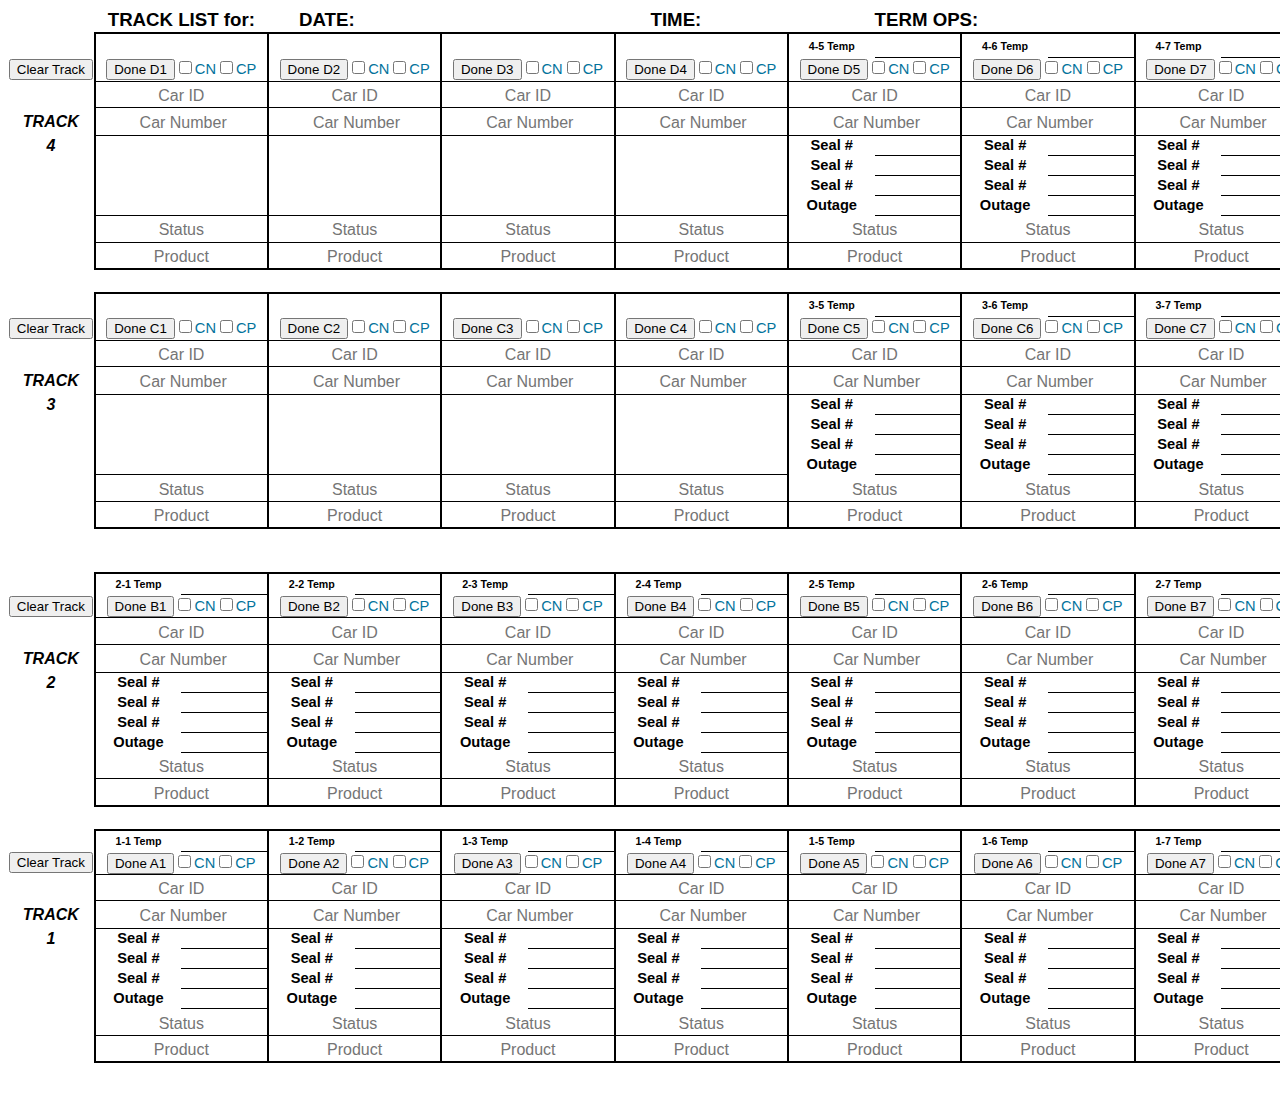
<file: public_html/index2.html>
<!DOCTYPE html>

<head>
<meta charset="utf-8">
<meta http-equiv="X-UA-Compatible" content="IE=edge,chrome=1">
<title>Keyera Edmonton Terminal</title>
<!--<link rel="stylesheet" href="js/libs/jqueryui/css/jquery-ui.css">-->
<link rel="stylesheet" href="examples.css">
<script src="js/libs/jquery/jquery.js"></script>
<script src='js/libs/jqueryui/jquery-ui.js'></script>
<script src="js/libs/typeahead.js/typeahead.jquery.js"></script>
<script src="examples.js"></script>
            
<style>

@media print
{    
    .no-print, .no-print *
    {
        display: none !important;
    }
  ::-webkit-input-placeholder { /* WebKit browsers */
      color: transparent;
  }
  :-moz-placeholder { /* Mozilla Firefox 4 to 18 */
      color: transparent;
  }
  ::-moz-placeholder { /* Mozilla Firefox 19+ */
      color: transparent;
  }
  :-ms-input-placeholder { /* Internet Explorer 10+ */
      color: transparent;
  }
}



@page
	{margin:.5in .5in .5in .5in;
	
	}
    

.font7
	{color:black;
	font-size:11.0pt;
	font-weight:400;
	font-style:normal;
	text-decoration:none;
	font-family:Calibri, sans-serif;
	}
.style0
	{
	text-align:center;
	vertical-align:middle;
	white-space:nowrap;
	
	
	
	color:black;
	font-size:11.0pt;
	font-weight:400;
	font-style:normal;
	text-decoration:none;
	font-family:Calibri, sans-serif;
	
	border:none;
	
	
	}
td
	{
	padding:0px;
	
	color:black;
	font-size:11.0pt;
	font-weight:400;
	font-style:normal;
	text-decoration:none;
	font-family:Calibri, sans-serif;
	
	
	text-align:center;
	vertical-align:middle;
	border:none;
	
	
	
	white-space:nowrap;
	}

.xl65
	{
	text-align:center;
	vertical-align:middle;}
.xl66
	{
	color:windowtext;
	font-size:14.0pt;
	font-weight:700;
	font-family:Arial, sans-serif;
	
	text-align:center;
	vertical-align:middle;}
.xl67
	{
	text-align:left;
	vertical-align:middle;}
.xl68
	{
	color:windowtext;
	font-size:10.0pt;
	font-weight:700;
	font-family:Arial, sans-serif;
	
	
	text-align:center;
	vertical-align:middle;
	}
.xl69
	{
	color:windowtext;
	font-size:10.0pt;
	font-weight:700;
	font-family:Arial, sans-serif;
	
	text-align:center;
	vertical-align:middle;
	}
.xl70
	{
	color:windowtext;
	font-size:10.0pt;
	font-weight:700;
	font-family:Arial, sans-serif;
	
	text-align:center;
	vertical-align:middle;
	}
.xl71
	{
	
	text-align:center;
	vertical-align:middle;}
.xl72
	{
	text-align:center;
	vertical-align:middle;
	border-top:none;
	border-right:none;
	border-bottom:1.0pt solid windowtext;
	border-left:none;}
.xl73
	{
	color:windowtext;
	font-size:10.0pt;
	font-weight:700;
	font-family:Arial, sans-serif;
	
	text-align:center;
	vertical-align:middle;
	border:1.0pt solid windowtext;
	}
.xl74
	{
	color:windowtext;
	font-weight:700;
	font-family:Arial, sans-serif;
	
	text-align:center;
	vertical-align:middle;
	border:1.0pt solid windowtext;
	}
.xl75
	{
	text-align:center;
	vertical-align:middle;
	}
.xl76
	{
	color:windowtext;
	font-size:10.0pt;
	font-weight:700;
	font-family:Arial, sans-serif;
	
	
	text-align:center;
	vertical-align:middle;
	}
.xl77
	{
	font-size:10.0pt;
	font-weight:700;
	font-family:Arial, sans-serif;
	
	text-align:center;
	vertical-align:middle;
	border:1.0pt solid windowtext;
	}
.xl78
	{
	text-align:center;
	vertical-align:middle;
	white-space:normal;}
.xl79
	{
	color:windowtext;
	font-size:10.0pt;
	font-weight:700;
	font-family:Arial, sans-serif;
	
	text-align:center;
	vertical-align:middle;
	border:1.0pt solid windowtext;
	white-space:normal;
	}
.xl80
	{
	color:windowtext;
	font-size:10.0pt;
	font-weight:700;
	font-family:Arial, sans-serif;
	
	text-align:center;
	vertical-align:middle;
	border:1.0pt solid windowtext;
	white-space:normal;}
.xl81
	{
	color:windowtext;
	font-size:10.0pt;
	font-weight:700;
	font-family:Arial, sans-serif;
	
	text-align:center;
	vertical-align:middle;
	border:1.0pt solid windowtext;}
.xl82
	{
	color:windowtext;
	font-size:10.0pt;
	font-weight:700;
	font-family:Arial, sans-serif;
	
	text-align:center;
	vertical-align:middle;
	border-top:1.0pt solid windowtext;
	border-right:1.0pt solid windowtext;
	border-bottom:none;
	border-left:1.0pt solid windowtext;}
.xl83
	{
	color:windowtext;
	font-size:10.0pt;
	font-weight:700;
	font-family:Arial, sans-serif;
	
	text-align:center;
	vertical-align:middle;}
.xl84
	{
	color:windowtext;
	font-size:10.0pt;
	font-weight:700;
	font-family:Arial, sans-serif;
	
	text-align:center;
	vertical-align:middle;
	border-top:1.0pt solid windowtext;
	border-right:1.0pt solid windowtext;
	border-bottom:1.0pt solid windowtext;
	border-left:none;}
.xl85
	{
	color:windowtext;
	font-size:10.0pt;
	font-weight:700;
	font-family:Arial, sans-serif;
	
	text-align:center;
	vertical-align:middle;
	border-top:1.0pt solid windowtext;
	border-right:none;
	border-bottom:1.0pt solid windowtext;
	border-left:none;}
.xl86
	{
	color:windowtext;
	font-size:10.0pt;
	font-weight:700;
	text-decoration:underline;
	font-family:Arial, sans-serif;
	
	text-align:left;
	vertical-align:middle;}
.xl87
	{
	color:windowtext;
	font-size:10.0pt;
	font-weight:700;
	font-family:Arial, sans-serif;
	
	text-align:left;
	vertical-align:middle;}
.xl88
	{
	color:windowtext;
	font-size:12.0pt;
	font-weight:700;
	font-style:italic;
	text-decoration:underline;
	font-family:Arial, sans-serif;
	
	text-align:left;
	vertical-align:middle;}
.xl89
	{
	font-size:10.0pt;
	font-weight:700;
	font-family:Arial, sans-serif;
	
	text-align:center;
	vertical-align:middle;
	border-top:1.0pt solid windowtext;
	border-right:none;
	border-bottom:1.0pt solid windowtext;
	border-left:1.0pt solid windowtext;}
.xl90
	{
	color:windowtext;
	font-size:10.0pt;
	font-weight:700;
	font-style:italic;
	font-family:Arial, sans-serif;
	
	text-align:left;
	vertical-align:middle;
	border-top:1.0pt solid windowtext;
	border-right:1.0pt solid windowtext;
	border-bottom:none;
	border-left:1.0pt solid windowtext;}
.xl91
	{
	color:windowtext;
	vertical-align:middle;}
.xl92
	{
	color:windowtext;
	font-weight:700;
	}
.xl93
	{
	color:windowtext;
	font-weight:700;}
.xl94
	{
	color:windowtext;
	font-weight:700;
	vertical-align:middle;}
.xl95
	{
	color:windowtext;}
.xl96
	{
	color:windowtext;
	}
.xl97
	{
	color:black;
	font-size:8.0pt;
	font-weight:700;
	font-family:"Arial Black", sans-serif;
	
	text-align:center;
	border-top:2.0pt solid windowtext;
	border-right:none;
	border-bottom:none;
	border-left:none;}
.xl98
	{
	color:red;
	font-weight:700;
	
	text-align:center;
	border-top:2.0pt solid windowtext;
	border-right:2.0pt solid windowtext;
	border-bottom:1.0pt solid windowtext;
	border-left:none;
	}
.xl99
	{
	color:black;
	font-weight:700;
	text-align:center;
	border-top:none;
	border-right:none;
	border-bottom:none;
	border-left:2.0pt solid windowtext;}
.xl100
	{
	color:black;
	font-weight:700;
	text-align:center;
	border-top:1.0pt solid windowtext;
	border-right:none;
	border-bottom:none;
	border-left:2.0pt solid windowtext;}
.xl101
	{
	color:black;
	font-weight:700;
	
	text-align:center;
	border-top:1.0pt solid windowtext;
	border-right:2.0pt solid windowtext;
	border-bottom:1.0pt solid windowtext;
	border-left:none;
	}
.xl102
	{
	color:red;
	font-weight:700;
	text-align:center;
	border-top:1.0pt solid windowtext;
	border-right:2.0pt solid windowtext;
	border-bottom:1.0pt solid windowtext;
	border-left:none;
	}
.xl103
	{
	color:black;
	font-weight:700;
	
	}
.xl104
	{
	color:black;
	font-size:14.0pt;
	font-weight:700;}
.xl105
	{
	color:black;
	font-weight:700;}
.xl106
	{
	color:black;
	font-size:14.0pt;
	font-weight:700;
	text-align:right;}
.xl107
	{
	color:black;
	font-size:14.0pt;
	font-weight:700;
	
	text-align:left;
	}
.xl108
	{
	color:black;
	font-weight:700;
	}
.xl109
	{
	color:black;
	font-size:12.0pt;
	font-weight:700;
	font-style:italic;
	text-align:center;}
.xl110
	{
	color:black;
	font-size:8.0pt;
	font-weight:700;
	font-family:"Arial Black", sans-serif;
	
	text-align:center;
	border-top:2.0pt solid windowtext;
	border-right:none;
	border-bottom:none;
	border-left:2.0pt solid windowtext;}
.xl111
	{
	color:black;
	}
.xl112
	{
	color:black;
	font-size:14.0pt;
	font-weight:700;
	
	text-align:left;
	border-top:none;
	border-right:none;
	border-bottom:2.0pt solid windowtext;
	border-left:none;
	}
.xl113
	{
	color:black;
	font-size:14.0pt;
	font-weight:700;
	text-align:center;
	border-top:none;
	border-right:none;
	border-bottom:2.0pt solid windowtext;
	border-left:none;
	}
.xl114
	{
	color:red;
	font-weight:700;
	font-family:"Arial Black", sans-serif;
	
	text-align:center;
	border-top:2.0pt solid windowtext;
	border-right:none;
	border-bottom:none;
	border-left:none;
	}
.xl115
	{
	color:red;
	font-weight:700;
	font-family:"Arial Black", sans-serif;
	
	text-align:center;
	border-top:2.0pt solid windowtext;
	border-right:none;
	border-bottom:2.0pt solid windowtext;
	border-left:none;
	}
.xl116
	{
	color:black;
	font-weight:700;
	text-align:center;
	border-top:none;
	border-right:none;
	border-bottom:1.0pt solid windowtext;
	border-left:2.0pt solid windowtext;}
.xl117
	{
	color:black;
	font-weight:700;
	text-align:center;
	border-top:none;
	border-right:2.0pt solid windowtext;
	border-bottom:1.0pt solid windowtext;
	border-left:none;}
.xl118
	{
	color:black;
	font-size:14.0pt;
	font-weight:700;
	text-align:center;
	vertical-align:middle;
	border-top:1.0pt solid windowtext;
	border-right:none;
	border-bottom:2.0pt solid windowtext;
	border-left:2.0pt solid windowtext;
	}
.xl119
	{
	color:black;
	font-size:14.0pt;
	font-weight:700;
	text-align:center;
	vertical-align:middle;
	border-top:1.0pt solid windowtext;
	border-right:2.0pt solid windowtext;
	border-bottom:2.0pt solid windowtext;
	border-left:none;
	}
.xl120
	{
	color:black;
	font-size:14.0pt;
	font-weight:700;
	
	text-align:center;
	vertical-align:middle;
	border-top:1.0pt solid windowtext;
	border-right:none;
	border-bottom:1.0pt solid windowtext;
	border-left:2.0pt solid windowtext;
	}
.xl121
	{
	color:black;
	font-size:14.0pt;
	font-weight:700;
	
	text-align:center;
	vertical-align:middle;
	border-top:1.0pt solid windowtext;
	border-right:2.0pt solid windowtext;
	border-bottom:1.0pt solid windowtext;
	border-left:none;
	}
.xl122
	{
	color:red;
	font-weight:700;
	font-family:"Arial Black", sans-serif;
	
	text-align:center;
	border-top:none;
	border-right:none;
	border-bottom:2.0pt solid windowtext;
	border-left:none;
	}
.xl123
	{
	color:black;
	font-size:14.0pt;
	font-weight:700;
	text-align:center;
	vertical-align:middle;
	border-top:1.0pt solid windowtext;
	border-right:none;
	border-bottom:2.0pt solid windowtext;
	border-left:2.0pt solid windowtext;
	
	white-space:normal;}
.xl124
	{
	color:black;
	font-size:14.0pt;
	font-weight:700;
	text-align:center;
	vertical-align:middle;
	border-top:1.0pt solid windowtext;
	border-right:2.0pt solid windowtext;
	border-bottom:2.0pt solid windowtext;
	border-left:none;
	
	white-space:normal;}
.xl125
	{
	color:black;
	font-size:14.0pt;
	font-weight:700;
	text-align:center;
	vertical-align:middle;
	border-top:1.0pt solid windowtext;
	border-right:none;
	border-bottom:1.0pt solid windowtext;
	border-left:2.0pt solid windowtext;
	}
.xl126
	{
	color:black;
	font-size:14.0pt;
	font-weight:700;
	text-align:center;
	vertical-align:middle;
	border-top:1.0pt solid windowtext;
	border-right:2.0pt solid windowtext;
	border-bottom:1.0pt solid windowtext;
	border-left:none;
	}
.xl127
	{
	color:black;
	font-size:14.0pt;
	font-weight:700;
	text-align:center;
	vertical-align:middle;
	border-top:none;
	border-right:none;
	border-bottom:1.0pt solid windowtext;
	border-left:2.0pt solid windowtext;
	}
.xl128
	{
	color:black;
	font-size:14.0pt;
	font-weight:700;
	text-align:center;
	vertical-align:middle;
	border-top:none;
	border-right:2.0pt solid windowtext;
	border-bottom:1.0pt solid windowtext;
	border-left:none;
	}
.xl129
	{
	color:black;
	font-weight:700;
	text-align:center;
	vertical-align:top;
	border-top:1.0pt solid windowtext;
	border-right:none;
	border-bottom:none;
	border-left:2.0pt solid windowtext;
	
	white-space:normal;}
.xl130
	{
	color:black;
	font-weight:700;
	text-align:center;
	vertical-align:top;
	border-top:1.0pt solid windowtext;
	border-right:2.0pt solid windowtext;
	border-bottom:none;
	border-left:none;
	
	white-space:normal;}
.xl131
	{
	color:black;
	font-weight:700;
	text-align:center;
	vertical-align:top;
	border-top:none;
	border-right:none;
	border-bottom:none;
	border-left:2.0pt solid windowtext;
	
	white-space:normal;}
.xl132
	{
	color:black;
	font-weight:700;
	text-align:center;
	vertical-align:top;
	border-top:none;
	border-right:2.0pt solid windowtext;
	border-bottom:none;
	border-left:none;
	
	white-space:normal;}
.xl133
	{
	color:black;
	font-size:14.0pt;
	font-weight:700;
	text-align:center;
	vertical-align:middle;
	border-top:1.0pt solid windowtext;
	border-right:none;
	border-bottom:1.0pt solid windowtext;
	border-left:2.0pt solid windowtext;
	
	white-space:normal;}
.xl134
	{
	color:black;
	font-size:14.0pt;
	font-weight:700;
	text-align:center;
	vertical-align:middle;
	border-top:1.0pt solid windowtext;
	border-right:2.0pt solid windowtext;
	border-bottom:1.0pt solid windowtext;
	border-left:none;
	
	white-space:normal;}
.xl135
	{
	color:black;
	font-weight:700;
	text-align:center;
	vertical-align:middle;
	border-top:2.0pt solid windowtext;
	border-right:none;
	border-bottom:none;
	border-left:2.0pt solid windowtext;
	
	white-space:normal;}
.xl136
	{
	color:black;
	font-weight:700;
	text-align:center;
	vertical-align:top;
	border-top:2.0pt solid windowtext;
	border-right:2.0pt solid windowtext;
	border-bottom:none;
	border-left:none;
	
	white-space:normal;}
.xl137
	{
	color:black;
	font-weight:700;
	font-family:"Arial Black", sans-serif;
	
	text-align:center;
	vertical-align:middle;
	border-top:2.0pt solid windowtext;
	border-right:none;
	border-bottom:none;
	border-left:2.0pt solid windowtext;
	
	white-space:normal;}
.xl138
	{
	color:black;
	font-weight:700;
	font-family:"Arial Black", sans-serif;
	
	text-align:center;
	vertical-align:top;
	border-top:2.0pt solid windowtext;
	border-right:2.0pt solid windowtext;
	border-bottom:none;
	border-left:none;
	
	white-space:normal;}
.xl139
	{
	color:black;
	font-weight:700;
	text-align:center;
	vertical-align:top;
	border-top:none;
	border-right:none;
	border-bottom:1.0pt solid windowtext;
	border-left:2.0pt solid windowtext;
	white-space:normal;}
.xl140
	{
	color:black;
	font-weight:700;
	text-align:center;
	vertical-align:top;
	border-top:none;
	border-right:2.0pt solid windowtext;
	border-bottom:1.0pt solid windowtext;
	border-left:none;
	white-space:normal;}
.xl141
	{
	color:black;
	font-weight:700;
	font-family:"Arial Black", sans-serif;
	
	text-align:center;
	vertical-align:top;
	border-top:none;
	border-right:none;
	border-bottom:1.0pt solid windowtext;
	border-left:2.0pt solid windowtext;
	white-space:normal;}
.xl142
	{
	color:black;
	font-weight:700;
	font-family:"Arial Black", sans-serif;
	
	text-align:center;
	vertical-align:top;
	border-top:none;
	border-right:2.0pt solid windowtext;
	border-bottom:1.0pt solid windowtext;
	border-left:none;
	white-space:normal;}
.xl143
	{
	color:windowtext;
	font-size:10.0pt;
	font-weight:700;
	font-family:Arial, sans-serif;
	
	vertical-align:middle;}
.xl144
	{
	color:black;
	font-weight:700;
	
	text-align:center;
	border-top:1.0pt solid windowtext;
	border-right:2.0pt solid windowtext;
	border-bottom:1.0pt solid windowtext;
	border-left:none;
	}
.xl145
	{
	color:black;
	font-size:14.0pt;
	font-weight:700;
	}
.xl146
	{
	color:black;
	font-size:14.0pt;
	font-weight:700;
	text-align:right;
	}
.xl147
	{
	}
.xl148
	{
	color:black;
	font-size:8.0pt;
	font-weight:700;
	font-family:"Arial Black", sans-serif;
	
	text-align:center;
	border-top:2.0pt solid windowtext;
	border-right:none;
	border-bottom:none;
	border-left:none;
	}
.xl149
	{
        color:black;
	font-weight:400;
	text-align:center;
	vertical-align:middle;
	border-top:none;
	border-right:none;
	border-bottom:1.0pt solid windowtext;
	border-left:2.0pt solid windowtext;
	
	white-space:normal;}
.xl150
	{
	color:black;
	font-weight:700;
	text-align:center;
	vertical-align:top;
	border-top:none;
	border-right:2.0pt solid windowtext;
	border-bottom:1.0pt solid windowtext;
	border-left:none;
	
	white-space:normal;}
.xl151
	{
	color:black;
	font-weight:400;
	//font-family:"Arial Black", sans-serif;
	
	text-align:center;
	vertical-align:middle;
	border-top:none;
	border-right:none;
	border-bottom:1.0pt solid windowtext;
	border-left:2.0pt solid windowtext;
	
	white-space:normal;}
.xl152
	{
	color:black;
	font-weight:700;
	font-family:"Arial Black", sans-serif;
	
	text-align:center;
	vertical-align:top;
	border-top:none;
	border-right:2.0pt solid windowtext;
	border-bottom:1.0pt solid windowtext;
	border-left:none;
	
	white-space:normal;}
.xl153
	{
	color:black;
	font-weight:400;
	text-align:center;
	border-top:none;
	border-right:none;
	border-bottom:1.0pt solid windowtext;
	border-left:2.0pt solid windowtext;
	}
.xl154
	{
	color:black;
	font-weight:700;
	text-align:center;
	border-top:none;
	border-right:2.0pt solid windowtext;
	border-bottom:1.0pt solid windowtext;
	border-left:none;
	}
.xl155
	{
	color:black;
	font-size:12.0pt;
	font-weight:700;
	font-style:italic;
	text-align:center;
	}
.xl156
	{
	color:black;
	font-weight:700;
	text-align:center;
	border-top:1.0pt solid windowtext;
	border-right:none;
	border-bottom:none;
	border-left:2.0pt solid windowtext;
	}
.xl157
	{
	color:black;
	font-weight:700;
	text-align:center;
	border-top:none;
	border-right:none;
	border-bottom:none;
	border-left:2.0pt solid windowtext;
	}
.xl158
	{
	color:black;
	font-size:8.0pt;
	font-weight:700;
	font-family:"Arial Black", sans-serif;
	
	text-align:center;
	border-top:2.0pt solid windowtext;
	border-right:none;
	border-bottom:none;
	border-left:2.0pt solid windowtext;
	}

  ::-webkit-input-placeholder { /* WebKit browsers */
      padding-top: 2%;
      font-size: 12pt;
  }
  :-moz-placeholder { /* Mozilla Firefox 4 to 18 */
      padding-top: 2%;
      font-size: 12pt;
  }
  ::-moz-placeholder { /* Mozilla Firefox 19+ */
      padding-top: 2%;
      font-size: 12pt;
  }
  :-ms-input-placeholder { /* Internet Explorer 10+ */
      padding-top: 2%;
      font-size: 12pt;
  }
input[type="text"]
{
    width:171px;
    height:19.0pt;
    text-align:center;
    border:none;
    background-color: transparent;
    font-family: Helvetica, sans-serif;
    font-size: 15pt;
    vertical-align: middle;

}

.carID{}
.carNum{
    
}
.prodabf{}
.prodabr{}
.prodcdf{}
.prodcdr{}
.statabf{}
.statabr{}
.statcd{}

</style>
</head>

<body link=blue vlink=purple class=xl147>
    
<script>
function enterKey()
{
if(window.event===13) // IE8 and earlier
	{
        document.getElementById("sld52").focus();
        event.preventDefault();
	}
else if(event.which===13) // IE9/Firefox/Chrome/Opera/Safari
	{
        document.getElementById("sld52").focus();
        event.preventDefault();
        }
}
</script>

<table border=0 cellpadding=0 cellspacing=0 style='border-collapse:collapse;table-layout:fixed;width:1105pt'>
 <col class=xl147 span=17 style='width:65pt'>
 <tr style='height:19.0pt'>
  <td class=xl103 style='height:19.0pt;width:65pt'></td>
  <td class=xl145 colspan=2 style='width:130pt'>TRACK LIST for:</td>
  <td class=xl146 style='width:65pt'>DATE:</td>
  <td colspan=3 class=xl112 contenteditable="" style='width:195pt'></td>
  <td class=xl146 style='width:65pt'>TIME:</td>
  <td class=xl107 contenteditable="" style='width:65pt'></td>
  <td class=xl108 style='width:65pt'></td>
  <td class=xl146 style='width:65pt'>TERM OPS:</td>
  <td colspan=6 class=xl113 contenteditable="" style='width:390pt'></td>
 </tr>
 <tr style='height:17.0pt'>
  <td class=xl108 style='height:17.0pt'></td>
  <td colspan=2 class=xl135 contenteditable="" style='border-right:2.0pt solid black;width:130pt'></td>
  <td colspan=2 class=xl135 contenteditable="" style='border-right:2.0pt solid black;border-left:none;width:130pt'></td>
  <td colspan=2 class=xl135 contenteditable="" style='border-right:2.0pt solid black;height:17.0pt;border-left:none;width:130pt'></td>
  <td colspan=2 class=xl137 contenteditable="" style='border-right:2.0pt solid black;border-left:none;width:130pt'></td>
  <td class=xl148>4-5 Temp</td>
  <td class=xl98 contenteditable=""></td>
  <td class=xl148 style='border-top:none'>4-6 Temp</td>
  <td class=xl98 contenteditable="" style='height:17.0pt;border-top:none;width:65pt'></td>
  <td class=xl148 style='border-top:none'>4-7 Temp</td>
  <td class=xl98 contenteditable="" style='border-top:none'></td>
  <td class=xl148 style='border-top:none'>4-8 Temp</td>
  <td class=xl98 contenteditable="" style='border-top:none'></td>
 </tr>
 <tr style='height:17.0pt'>
  <td class=xl108 style='height:17.0pt'><input class="no-print" type="reset" value="Clear Track" name="Done A1" /></td>
  <td colspan=2 class=xl149 style='border-right:2.0pt solid black;width:130pt'><a class="no-print"><input type="submit" value="Done D1" name="Done A1" /><input type="checkbox" name="CN" value="ON" />CN<input type="checkbox" name="CP" value="ON" />CP</a></td>
  <td colspan=2 class=xl149 style='border-right:2.0pt solid black;height:17.0pt;border-left:none;width:130pt;'><a class="no-print"><input type="submit" value="Done D2" name="Done A1" /><input type="checkbox" name="CN" value="ON" />CN<input type="checkbox" name="CP" value="ON" />CP</a></td>
  <td colspan=2 class=xl149 style='border-right:2.0pt solid black;border-left:none;width:130pt'><a class="no-print"><input type="submit" value="Done D3" name="Done A1" /><input type="checkbox" name="CN" value="ON" />CN<input type="checkbox" name="CP" value="ON" />CP</a></td>
  <td colspan=2 class=xl151 style='border-right:2.0pt solid black;height:17.0pt;border-left:none;width:130pt'><a class="no-print"><input type="submit" value="Done D4" name="Done A1" /><input type="checkbox" name="CN" value="ON" />CN<input type="checkbox" name="CP" value="ON" />CP</a></td>
  <td colspan=2 class=xl153 style='border-right:2.0pt solid black;height:17.0pt;border-left:none;width:130pt'><a class="no-print"><input type="submit" value="Done D5" name="Done A1" /><input type="checkbox" name="CN" value="ON" />CN<input type="checkbox" name="CP" value="ON" />CP</a></td>
  <td colspan=2 class=xl153 style='border-right:2.0pt solid black;border-left:none'><a class="no-print"><input type="submit" value="Done D6" name="Done A1" /><input type="checkbox" name="CN" value="ON" />CN<input type="checkbox" name="CP" value="ON" />CP</a></td>
  <td colspan=2 class=xl153 style='border-right:2.0pt solid black;height:17.0pt;border-left:none;width:130pt'><a class="no-print"><input type="submit" value="Done D7" name="Done A1" /><input type="checkbox" name="CN" value="ON" />CN<input type="checkbox" name="CP" value="ON" />CP</a></td>
  <td colspan=2 class=xl153 style='border-right:2.0pt solid black;height:17.0pt;border-left:none;width:130pt'><a class="no-print"><input type="submit" value="Done D8" name="Done A1" /><input type="checkbox" name="CN" value="ON" />CN<input type="checkbox" name="CP" value="ON" />CP</a></td>
 </tr>
 <tr style='height:19.0pt'>
  <td class=xl108 style='height:19.0pt'></td>
  <td colspan=2 class=xl125 style='border-right:2.0pt solid black'><input type="text" placeholder='Car ID' class='typeaheadID' onfocus="this.placeholder=''" onblur="this.placeholder='Car ID'"/></td>
  <td colspan=2 class=xl125 style='border-right:2.0pt solid black;border-left:none'><input type="text" placeholder='Car ID' class='typeaheadID' onfocus="this.placeholder=''" onblur="this.placeholder='Car ID'"/></td>
  <td colspan=2 class=xl125 style='border-right:2.0pt solid black;border-left:none'><input type="text" placeholder='Car ID' class='typeaheadID' onfocus="this.placeholder=''" onblur="this.placeholder='Car ID'"/></td>
  <td colspan=2 class=xl125 style='border-right:2.0pt solid black;border-left:none'><input type="text" placeholder='Car ID' class='typeaheadID' onfocus="this.placeholder=''" onblur="this.placeholder='Car ID'"/></td>
  <td colspan=2 class=xl125 style='border-right:2.0pt solid black;border-left:none'><input type="text" placeholder='Car ID' class='typeaheadID' onfocus="this.placeholder=''" onblur="this.placeholder='Car ID'"/></td>
  <td colspan=2 class=xl125 style='border-right:2.0pt solid black;border-left:none'><input type="text" placeholder='Car ID' class='typeaheadID' onfocus="this.placeholder=''" onblur="this.placeholder='Car ID'"/></td>
  <td colspan=2 class=xl125 style='border-right:2.0pt solid black;border-left:none'><input type="text" placeholder='Car ID' class='typeaheadID' onfocus="this.placeholder=''" onblur="this.placeholder='Car ID'"/></td>
  <td colspan=2 class=xl125 style='border-right:2.0pt solid black;border-left:none'><input type="text" placeholder='Car ID' class='typeaheadID' onfocus="this.placeholder=''" onblur="this.placeholder='Car ID'"/></td>
 </tr>
 <tr style='height:19.0pt'>
  <td class=xl155 style='height:19.0pt'>TRACK</td>
  <td colspan=2 class=xl120 style='border-right:2.0pt solid black'><input type="text" placeholder='Car Number' class='carNum' onfocus="this.placeholder=''; this.style.textAlign='left'" onblur="this.placeholder='Car Number'; this.style.textAlign='center'"/></td>
  <td colspan=2 class=xl120 style='border-right:2.0pt solid black;border-left:none'><input type="text" placeholder='Car Number' class='carNum' onfocus="this.placeholder=''; this.style.textAlign='left'" onblur="this.placeholder='Car Number'; this.style.textAlign='center'"/></td>
  <td colspan=2 class=xl120 style='border-right:2.0pt solid black;border-left:none'><input type="text" placeholder='Car Number' class='carNum' onfocus="this.placeholder=''; this.style.textAlign='left'" onblur="this.placeholder='Car Number'; this.style.textAlign='center'"/></td>
  <td colspan=2 class=xl120 style='border-right:2.0pt solid black;border-left:none'><input type="text" placeholder='Car Number' class='carNum' onfocus="this.placeholder=''; this.style.textAlign='left'" onblur="this.placeholder='Car Number'; this.style.textAlign='center'"/></td>
  <td colspan=2 class=xl120 style='border-right:2.0pt solid black;border-left:none'><input type="text" placeholder='Car Number' class='carNum' onfocus="this.placeholder=''; this.style.textAlign='left'" onblur="this.placeholder='Car Number'; this.style.textAlign='center'"/></td>
  <td colspan=2 class=xl120 style='border-right:2.0pt solid black;border-left:none'><input type="text" placeholder='Car Number' class='carNum' onfocus="this.placeholder=''; this.style.textAlign='left'" onblur="this.placeholder='Car Number'; this.style.textAlign='center'"/></td>
  <td colspan=2 class=xl120 style='border-right:2.0pt solid black;border-left:none'><input type="text" placeholder='Car Number' class='carNum' onfocus="this.placeholder=''; this.style.textAlign='left'" onblur="this.placeholder='Car Number'; this.style.textAlign='center'"/></td>
  <td colspan=2 class=xl120 style='border-right:2.0pt solid black;border-left:none'><input type="text" placeholder='Car Number' class='carNum' onfocus="this.placeholder=''; this.style.textAlign='left'" onblur="this.placeholder='Car Number'; this.style.textAlign='center'"/></td>
 </tr>
 <tr style='height:15.0pt'>
  <td class=xl155 style='height:15.0pt'>4</td>
  <td colspan=2 rowspan=4 class=xl129 contenteditable="" style='border-right:2.0pt solid black;width:130pt'></td>
  <td colspan=2 rowspan=4 class=xl129 contenteditable="" style='border-right:2.0pt solid black;width:130pt'></td>
  <td colspan=2 rowspan=4 class=xl129 contenteditable="" style='border-right:2.0pt solid black;width:130pt'></td>
  <td colspan=2 rowspan=4 class=xl129 contenteditable="" style='border-right:2.0pt solid black;width:130pt'></td>
  <td class=xl156 style='border-top:none;border-left:none'>Seal #</td>
  <td class=xl101 contenteditable="" onkeypress="enterKey()"></td>
  <td class=xl156 style='border-top:none;border-left:none'>Seal #</td>
  <td class=xl101 contenteditable="" onfocus="select()" id="sld52"></td>
  <td class=xl156 style='border-top:none;border-left:none'>Seal #</td>
  <td class=xl101 contenteditable=""></td>
  <td class=xl156 style='border-top:none;border-left:none'>Seal #</td>
  <td class=xl101 contenteditable=""></td>
 </tr>
 <tr style='height:15.0pt'>
  <td class=xl108 style='height:15.0pt'></td>
  <td class=xl157 style='border-left:none'>Seal #</td>
  <td class=xl101 contenteditable="" style='border-top:none'></td>
  <td class=xl157 style='border-left:none'>Seal #</td>
  <td class=xl101 contenteditable="" style='border-top:none'></td>
  <td class=xl157 style='border-left:none'>Seal #</td>
  <td class=xl101 contenteditable="" style='border-top:none'></td>
  <td class=xl157 style='border-left:none'>Seal #</td>
  <td class=xl101 contenteditable="" style='border-top:none'></td>
 </tr>
 <tr style='height:15.0pt'>
  <td class=xl108 style='height:15.0pt'></td>
  <td class=xl157 style='border-left:none'>Seal #</td>
  <td class=xl101 contenteditable="" style='border-top:none'></td>
  <td class=xl157 style='border-left:none'>Seal #</td>
  <td class=xl101 contenteditable="" style='border-top:none'></td>
  <td class=xl157 style='border-left:none'>Seal #</td>
  <td class=xl101 contenteditable="" style='border-top:none'></td>
  <td class=xl157 style='border-left:none'>Seal #</td>
  <td class=xl101 contenteditable="" style='border-top:none'></td>
 </tr>
 <tr style='height:15.0pt'>
  <td class=xl108 style='height:15.0pt'></td>
  <td class=xl157 style='border-left:none'>Outage</td>
  <td class=xl102 contenteditable="" style='border-top:none'></td>
  <td class=xl157 style='border-left:none'>Outage</td>
  <td class=xl102 contenteditable="" style='border-top:none'></td>
  <td class=xl157 style='border-left:none'>Outage</td>
  <td class=xl102 contenteditable="" style='border-top:none'></td>
  <td class=xl157 style='border-left:none'>Outage</td>
  <td class=xl102 contenteditable="" style='border-top:none'></td>
 </tr>
 <tr style='height:19.0pt'>
  <td class=xl108 style='height:19.0pt'></td>
  <td colspan=2 class=xl133 style='border-right:2.0pt solid black;width:130pt'><input type="text" placeholder='Status' class='statcd' onfocus="this.placeholder=''" onblur="this.placeholder='Status'"/></td>
  <td colspan=2 class=xl133 style='border-right:2.0pt solid black;border-left:none;width:130pt'><input type="text" placeholder='Status' class='statcd' onfocus="this.placeholder=''" onblur="this.placeholder='Status'"/></td>
  <td colspan=2 class=xl133 style='border-right:2.0pt solid black;border-left:none;width:130pt'><input type="text" placeholder='Status' class='statcd' onfocus="this.placeholder=''" onblur="this.placeholder='Status'"/></td>
  <td colspan=2 class=xl133 style='border-right:2.0pt solid black;border-left:none;width:130pt'><input type="text" placeholder='Status' class='statcd' onfocus="this.placeholder=''" onblur="this.placeholder='Status'"/></td>
  <td colspan=2 class=xl127 style='border-right:2.0pt solid black;border-left:none'><input type="text" placeholder='Status' class='statcd' onfocus="this.placeholder=''" onblur="this.placeholder='Status'"/></td>
  <td colspan=2 class=xl127 style='border-right:2.0pt solid black;border-left:none'><input type="text" placeholder='Status' class='statcd' onfocus="this.placeholder=''" onblur="this.placeholder='Status'"/></td>
  <td colspan=2 class=xl127 style='border-right:2.0pt solid black;border-left:none'><input type="text" placeholder='Status' class='statcd' onfocus="this.placeholder=''" onblur="this.placeholder='Status'"/></td>
  <td colspan=2 class=xl127 style='border-right:2.0pt solid black;border-left:none'><input type="text" placeholder='Status' class='statcd' onfocus="this.placeholder=''" onblur="this.placeholder='Status'"/></td>
 </tr>
 <tr style='height:19.0pt'>
  <td class=xl108 style='height:19.0pt'></td>
  <td colspan=2 class=xl123 style='border-right:2.0pt solid black;width:130pt'><input type="text" placeholder='Product' class="prodcdf" onfocus="this.placeholder=''" onblur="this.placeholder='Product'"></td>
  <td colspan=2 class=xl123 style='border-right:2.0pt solid black;border-left:none;width:130pt'><input type="text" placeholder='Product' class="prodcdf" onfocus="this.placeholder=''" onblur="this.placeholder='Product'"></td>
  <td colspan=2 class=xl123 style='border-right:2.0pt solid black;border-left:none;width:130pt'><input type="text" placeholder='Product' class="prodcdf" onfocus="this.placeholder=''" onblur="this.placeholder='Product'"></td>
  <td colspan=2 class=xl123 style='border-right:2.0pt solid black;border-left:none;width:130pt'><input type="text" placeholder='Product' class="prodcdf" onfocus="this.placeholder=''" onblur="this.placeholder='Product'"></td>
  <td colspan=2 class=xl118 style='border-right:2.0pt solid black;border-left:none'><input type="text" placeholder='Product' class="prodcdr" onfocus="this.placeholder=''" onblur="this.placeholder='Product'"></td>
  <td colspan=2 class=xl118 style='border-right:2.0pt solid black;border-left:none'><input type="text" placeholder='Product' class="prodcdr" onfocus="this.placeholder=''" onblur="this.placeholder='Product'"></td>
  <td colspan=2 class=xl118 style='border-right:2.0pt solid black;border-left:none'><input type="text" placeholder='Product' class="prodcdr" onfocus="this.placeholder=''" onblur="this.placeholder='Product'"></td>
  <td colspan=2 class=xl118 style='border-right:2.0pt solid black;border-left:none'><input type="text" placeholder='Product' class="prodcdr" onfocus="this.placeholder=''" onblur="this.placeholder='Product'"></td>
 </tr>
 <tr style='height:18.0pt'>
  <td class=xl108 style='height:18.0pt'></td>
  <td colspan=2 class=xl115 contenteditable=""></td>
  <td colspan=2 class=xl115 contenteditable=""></td>
  <td colspan=2 class=xl115 contenteditable=""></td>
  <td colspan=2 class=xl115 contenteditable=""></td>
  <td colspan=2 class=xl115 contenteditable=""></td>
  <td colspan=2 class=xl115 contenteditable=""></td>
  <td colspan=2 class=xl115 contenteditable=""></td>
  <td colspan=2 class=xl115 contenteditable=""></td>
 </tr>
 <tr style='height:17.0pt'>
  <td class=xl108 style='height:17.0pt'></td>
  <td colspan=2 class=xl135 contenteditable="" style='border-right:2.0pt solid black;width:130pt'></td>
  <td colspan=2 class=xl135 contenteditable="" style='border-right:2.0pt solid black;height:17.0pt;border-left:none;width:130pt'></td>
  <td colspan=2 class=xl135 contenteditable="" style='border-right:2.0pt solid black;border-left:none;width:130pt'></td>
  <td colspan=2 class=xl137 contenteditable="" style='border-right:2.0pt solid black;height:17.0pt;border-left:none;width:130pt'></td>
  <td class=xl148 style='border-top:none'>3-5 Temp</td>
  <td class=xl98 contenteditable="" style='border-top:none'></td>
  <td class=xl148 style='border-top:none'>3-6 Temp</td>
  <td class=xl98 contenteditable="" style='border-top:none'></td>
  <td class=xl148 style='border-top:none'>3-7 Temp</td>
  <td class=xl98 contenteditable="" style='border-top:none'></td>
  <td class=xl148 style='border-top:none'>3-8 Temp</td>
  <td class=xl98 contenteditable="" style='border-top:none'></td>
 </tr>
 <tr style='height:17.0pt'>
  <td class=xl108 style='height:17.0pt'><input class=no-print type="reset" value="Clear Track" name="Done A1" /></td>
  <td colspan=2 class=xl149 style='border-right:2.0pt solid black;height:17.0pt;width:130pt'><a class="no-print"><input type="submit" value="Done C1" name="Done C1" /><input type="checkbox" name="CN" value="ON" />CN<input type="checkbox" name="CP" value="ON" />CP</a></td>
  <td colspan=2 class=xl149 style='border-right:2.0pt solid black;border-left:none;width:130pt'><a class="no-print"><input type="submit" value="Done C2" name="Done C2" /><input type="checkbox" name="CN" value="ON" />CN<input type="checkbox" name="CP" value="ON" />CP</a></td>
  <td colspan=2 class=xl149 style='border-right:2.0pt solid black;height:17.0pt;border-left:none;width:130pt'><a class="no-print"><input type="submit" value="Done C3" name="Done A1" /><input type="checkbox" name="CN" value="ON" />CN<input type="checkbox" name="CP" value="ON" />CP</a></td>
  <td colspan=2 class=xl151 style='border-right:2.0pt solid black;border-left:none;width:130pt'><a class="no-print"><input type="submit" value="Done C4" name="Done C4" /><input type="checkbox" name="CN" value="ON" />CN<input type="checkbox" name="CP" value="ON" />CP</a></td>
  <td colspan=2 class=xl153 style='border-right:2.0pt solid black;height:17.0pt;border-left:none;width:130pt'><a class="no-print"><input type="submit" value="Done C5" name="Done A1" /><input type="checkbox" name="CN" value="ON" />CN<input type="checkbox" name="CP" value="ON" />CP</a></td>
  <td colspan=2 class=xl153 style='border-right:2.0pt solid black;height:17.0pt;border-left:none;width:130pt'><a class="no-print"><input type="submit" value="Done C6" name="Done A1" /><input type="checkbox" name="CN" value="ON" />CN<input type="checkbox" name="CP" value="ON" />CP</a></td>
  <td colspan=2 class=xl153 style='border-right:2.0pt solid black;height:17.0pt;border-left:none;width:130pt'><a class="no-print"><input type="submit" value="Done C7" name="Done A1" /><input type="checkbox" name="CN" value="ON" />CN<input type="checkbox" name="CP" value="ON" />CP</a></td>
  <td colspan=2 class=xl153 style='border-right:2.0pt solid black;height:17.0pt;border-left:none;width:130pt'><a class="no-print"><input type="submit" value="Done C8" name="Done A1" /><input type="checkbox" name="CN" value="ON" />CN<input type="checkbox" name="CP" value="ON" />CP</a></td>
 </tr>
 <tr style='height:19.0pt'>
  <td class=xl108 style='height:19.0pt'></td>
  <td colspan=2 class=xl125 style='border-right:2.0pt solid black'><input type="text" placeholder='Car ID' class='typeaheadID' onfocus="this.placeholder=''" onblur="this.placeholder='Car ID'"/></td>
  <td colspan=2 class=xl125 style='border-right:2.0pt solid black;border-left:none'><input type="text" placeholder='Car ID' class='typeaheadID' onfocus="this.placeholder=''" onblur="this.placeholder='Car ID'"/></td>
  <td colspan=2 class=xl125 style='border-right:2.0pt solid black;border-left:none'><input type="text" placeholder='Car ID' class='typeaheadID' onfocus="this.placeholder=''" onblur="this.placeholder='Car ID'"/></td>
  <td colspan=2 class=xl125 style='border-right:2.0pt solid black;border-left:none'><input type="text" placeholder='Car ID' class='typeaheadID' onfocus="this.placeholder=''" onblur="this.placeholder='Car ID'"/></td>
  <td colspan=2 class=xl125 style='border-right:2.0pt solid black;border-left:none'><input type="text" placeholder='Car ID' class='typeaheadID' onfocus="this.placeholder=''" onblur="this.placeholder='Car ID'"/></td>
  <td colspan=2 class=xl125 style='border-right:2.0pt solid black;border-left:none'><input type="text" placeholder='Car ID' class='typeaheadID' onfocus="this.placeholder=''" onblur="this.placeholder='Car ID'"/></td>
  <td colspan=2 class=xl125 style='border-right:2.0pt solid black;border-left:none'><input type="text" placeholder='Car ID' class='typeaheadID' onfocus="this.placeholder=''" onblur="this.placeholder='Car ID'"/></td>
  <td colspan=2 class=xl125 style='border-right:2.0pt solid black;border-left:none'><input type="text" placeholder='Car ID' class='typeaheadID' onfocus="this.placeholder=''" onblur="this.placeholder='Car ID'"/></td>
 </tr>
 <tr style='height:19.0pt'>
  <td class=xl155 style='height:19.0pt'>TRACK</td>
  <td colspan=2 class=xl120 style='border-right:2.0pt solid black'><input type="text" placeholder='Car Number' class='carNum' onfocus="this.placeholder=''; this.style.textAlign='left'" onblur="this.placeholder='Car Number'; this.style.textAlign='center'"/></td>
  <td colspan=2 class=xl120 style='border-right:2.0pt solid black;border-left:none'><input type="text" placeholder='Car Number' class='carNum' onfocus="this.placeholder=''; this.style.textAlign='left'" onblur="this.placeholder='Car Number'; this.style.textAlign='center'"/></td>
  <td colspan=2 class=xl120 style='border-right:2.0pt solid black;border-left:none'><input type="text" placeholder='Car Number' class='carNum' onfocus="this.placeholder=''; this.style.textAlign='left'" onblur="this.placeholder='Car Number'; this.style.textAlign='center'"/></td>
  <td colspan=2 class=xl120 style='border-right:2.0pt solid black;border-left:none'><input type="text" placeholder='Car Number' class='carNum' onfocus="this.placeholder=''; this.style.textAlign='left'" onblur="this.placeholder='Car Number'; this.style.textAlign='center'"/></td>
  <td colspan=2 class=xl120 style='border-right:2.0pt solid black;border-left:none'><input type="text" placeholder='Car Number' class='carNum' onfocus="this.placeholder=''; this.style.textAlign='left'" onblur="this.placeholder='Car Number'; this.style.textAlign='center'"/></td>
  <td colspan=2 class=xl120 style='border-right:2.0pt solid black;border-left:none'><input type="text" placeholder='Car Number' class='carNum' onfocus="this.placeholder=''; this.style.textAlign='left'" onblur="this.placeholder='Car Number'; this.style.textAlign='center'"/></td>
  <td colspan=2 class=xl120 style='border-right:2.0pt solid black;border-left:none'><input type="text" placeholder='Car Number' class='carNum' onfocus="this.placeholder=''; this.style.textAlign='left'" onblur="this.placeholder='Car Number'; this.style.textAlign='center'"/></td>
  <td colspan=2 class=xl120 style='border-right:2.0pt solid black;border-left:none'><input type="text" placeholder='Car Number' class='carNum' onfocus="this.placeholder=''; this.style.textAlign='left'" onblur="this.placeholder='Car Number'; this.style.textAlign='center'"/></td>
 </tr>
 <tr style='height:15.0pt'>
  <td class=xl155 style='height:15.0pt'>3</td>
  <td colspan=2 rowspan=4 class=xl129 contenteditable="" style='border-right:2.0pt solid black;width:130pt'></td>
  <td colspan=2 rowspan=4 class=xl129 contenteditable="" style='border-right:2.0pt solid black;width:130pt'></td>
  <td colspan=2 rowspan=4 class=xl129 contenteditable="" style='border-right:2.0pt solid black;width:130pt'></td>
  <td colspan=2 rowspan=4 class=xl129 contenteditable="" style='border-right:2.0pt solid black;width:130pt'></td>
  <td class=xl156 style='border-top:none;border-left:none'>Seal #</td>
  <td class=xl101 contenteditable=""></td>
  <td class=xl156 style='border-top:none;border-left:none'>Seal #</td>
  <td class=xl101 contenteditable=""></td>
  <td class=xl156 style='border-top:none;border-left:none'>Seal #</td>
  <td class=xl101 contenteditable=""></td>
  <td class=xl156 style='border-top:none;border-left:none'>Seal #</td>
  <td class=xl101 contenteditable=""></td>
 </tr>
 <tr style='height:15.0pt'>
  <td class=xl108 style='height:15.0pt'></td>
  <td class=xl157 style='border-left:none'>Seal #</td>
  <td class=xl101 contenteditable="" style='border-top:none'></td>
  <td class=xl157 style='border-left:none'>Seal #</td>
  <td class=xl101 contenteditable="" style='border-top:none'></td>
  <td class=xl157 style='border-left:none'>Seal #</td>
  <td class=xl101 contenteditable="" style='border-top:none'></td>
  <td class=xl157 style='border-left:none'>Seal #</td>
  <td class=xl101 contenteditable="" style='border-top:none'></td>
 </tr>
 <tr style='height:15.0pt'>
  <td class=xl108 style='height:15.0pt'></td>
  <td class=xl157 style='border-left:none'>Seal #</td>
  <td class=xl101 contenteditable="" style='border-top:none'></td>
  <td class=xl157 style='border-left:none'>Seal #</td>
  <td class=xl101 contenteditable="" style='border-top:none'></td>
  <td class=xl157 style='border-left:none'>Seal #</td>
  <td class=xl101 contenteditable="" style='border-top:none'></td>
  <td class=xl157 style='border-left:none'>Seal #</td>
  <td class=xl101 contenteditable="" style='border-top:none'></td>
 </tr>
 <tr style='height:15.0pt'>
  <td class=xl108 style='height:15.0pt'></td>
  <td class=xl157 style='border-left:none'>Outage</td>
  <td class=xl102 contenteditable="" style='border-top:none'></td>
  <td class=xl157 style='border-left:none'>Outage</td>
  <td class=xl102 contenteditable="" style='border-top:none'></td>
  <td class=xl157 style='border-left:none'>Outage</td>
  <td class=xl102 contenteditable="" style='border-top:none'></td>
  <td class=xl157 style='border-left:none'>Outage</td>
  <td class=xl102 contenteditable="" style='border-top:none'></td>
 </tr>
 <tr style='height:19.0pt'>
  <td class=xl108 style='height:19.0pt'></td>
  <td colspan=2 class=xl133 style='border-right:2.0pt solid black;width:130pt'><input type="text" placeholder='Status' class='statcd' onfocus="this.placeholder=''" onblur="this.placeholder='Status'"/></td>
  <td colspan=2 class=xl133 style='border-right:2.0pt solid black;border-left:none;width:130pt'><input type="text" placeholder='Status' class='statcd' onfocus="this.placeholder=''" onblur="this.placeholder='Status'"/></td>
  <td colspan=2 class=xl133 style='border-right:2.0pt solid black;border-left:none;width:130pt'><input type="text" placeholder='Status' class='statcd' onfocus="this.placeholder=''" onblur="this.placeholder='Status'"/></td>
  <td colspan=2 class=xl133 style='border-right:2.0pt solid black;border-left:none;width:130pt'><input type="text" placeholder='Status' class='statcd' onfocus="this.placeholder=''" onblur="this.placeholder='Status'"/></td>
  <td colspan=2 class=xl127 style='border-right:2.0pt solid black;border-left:none'><input type="text" placeholder='Status' class='statcd' onfocus="this.placeholder=''" onblur="this.placeholder='Status'"/></td>
  <td colspan=2 class=xl127 style='border-right:2.0pt solid black;border-left:none'><input type="text" placeholder='Status' class='statcd' onfocus="this.placeholder=''" onblur="this.placeholder='Status'"/></td>
  <td colspan=2 class=xl127 style='border-right:2.0pt solid black;border-left:none'><input type="text" placeholder='Status' class='statcd' onfocus="this.placeholder=''" onblur="this.placeholder='Status'"/></td>
  <td colspan=2 class=xl127 style='border-right:2.0pt solid black;border-left:none'><input type="text" placeholder='Status' class='statcd' onfocus="this.placeholder=''" onblur="this.placeholder='Status'"/></td>
 </tr>
 <tr style='height:19.0pt'>
  <td class=xl108 style='height:19.0pt'></td>
  <td colspan=2 class=xl123 style='border-right:2.0pt solid black;width:130pt'><input type="text" placeholder='Product' class="prodcdf" onfocus="this.placeholder=''" onblur="this.placeholder='Product'"></td>
  <td colspan=2 class=xl123 style='border-right:2.0pt solid black;border-left:none;width:130pt'><input type="text" placeholder='Product' class="prodcdf" onfocus="this.placeholder=''" onblur="this.placeholder='Product'"></td>
  <td colspan=2 class=xl123 style='border-right:2.0pt solid black;border-left:none;width:130pt'><input type="text" placeholder='Product' class="prodcdf" onfocus="this.placeholder=''" onblur="this.placeholder='Product'"></td>
  <td colspan=2 class=xl123 style='border-right:2.0pt solid black;border-left:none;width:130pt'><input type="text" placeholder='Product' class="prodcdf" onfocus="this.placeholder=''" onblur="this.placeholder='Product'"></td>
  <td colspan=2 class=xl118 style='border-right:2.0pt solid black;border-left:none'><input type="text" placeholder='Product' class="prodcdr" onfocus="this.placeholder=''" onblur="this.placeholder='Product'"></td>
  <td colspan=2 class=xl118 style='border-right:2.0pt solid black;border-left:none'><input type="text" placeholder='Product' class="prodcdr" onfocus="this.placeholder=''" onblur="this.placeholder='Product'"></td>
  <td colspan=2 class=xl118 style='border-right:2.0pt solid black;border-left:none'><input type="text" placeholder='Product' class="prodcdr" onfocus="this.placeholder=''" onblur="this.placeholder='Product'"></td>
  <td colspan=2 class=xl118 style='border-right:2.0pt solid black;border-left:none'><input type="text" placeholder='Product' class="prodcdr" onfocus="this.placeholder=''" onblur="this.placeholder='Product'"></td>
 </tr>
 <tr style='height:17.0pt'>
  <td class=xl108 style='height:17.0pt'></td>
  <td colspan=2 class=xl114 contenteditable=""></td>
  <td colspan=2 class=xl114 contenteditable=""></td>
  <td colspan=2 class=xl114 contenteditable=""></td>
  <td colspan=2 class=xl114 contenteditable=""></td>
  <td colspan=2 class=xl114 contenteditable=""></td>
  <td colspan=2 class=xl114 contenteditable=""></td>
  <td colspan=2 class=xl114 contenteditable=""></td>
  <td colspan=2 class=xl114 contenteditable=""></td>
 </tr>
 <tr style='height:17.0pt'>
  <td class=xl108 style='height:17.0pt'></td>
  <td colspan=2 class=xl122 contenteditable=""></td>
  <td colspan=2 class=xl122 contenteditable=""></td>
  <td colspan=2 class=xl122 contenteditable=""></td>
  <td colspan=2 class=xl122 contenteditable=""></td>
  <td colspan=2 class=xl122 contenteditable=""></td>
  <td colspan=2 class=xl122 contenteditable=""></td>
  <td colspan=2 class=xl122 contenteditable=""></td>
  <td colspan=2 class=xl122 contenteditable=""></td>
 </tr>
 <tr style='height:15.0pt'>
  <td class=xl108 style='height:15.0pt'></td>
  <td class=xl158 style='border-top:none'>2-1 Temp</td>
  <td class=xl98 contenteditable="" style='border-top:none'></td>
  <td class=xl148 style='border-top:none'>2-2 Temp</td>
  <td class=xl98 contenteditable="" style='border-top:none'></td>
  <td class=xl148 style='border-top:none'>2-3 Temp</td>
  <td class=xl98 contenteditable="" style='height:15.0pt;border-top:none;width:65pt'></td>
  <td class=xl148 style='border-top:none'>2-4 Temp</td>
  <td class=xl98 contenteditable="" style='border-top:none'></td>
  <td class=xl148 style='border-top:none'>2-5 Temp</td>
  <td class=xl98 contenteditable="" style='height:15.0pt;border-top:none;width:65pt'></td>
  <td class=xl148 style='border-top:none'>2-6 Temp</td>
  <td class=xl98 contenteditable="" style='height:15.0pt;border-top:none;width:65pt'></td>
  <td class=xl148 style='border-top:none'>2-7 Temp</td>
  <td class=xl98 contenteditable="" style='border-top:none'></td>
  <td class=xl148 style='border-top:none'>2-8 Temp</td>
  <td class=xl98 contenteditable="" style='height:15.0pt;border-top:none;width:65pt'></td>
 </tr>
 <tr style='height:15.0pt'>
  <td class=xl108 style='height:15.0pt'><input class=no-print type="reset" value="Clear Track" name="Done A1" /></td>
  <td colspan=2 class=xl153 style='border-right:2.0pt solid black;height:15.0pt;width:130pt;'><a class="no-print"><input type="submit" onclick="doneb1()" value="Done B1" name="Done A1" /><input type="checkbox" name="CN" value="ON" />CN<input type="checkbox" name="CP" value="ON" />CP</a></td>
  <td colspan=2 class=xl153 style='border-right:2.0pt solid black;height:15.0pt;border-left:none;width:130pt'><a class="no-print"><input type="submit" value="Done B2" name="Done A1" /><input type="checkbox" name="CN" value="ON" />CN<input type="checkbox" name="CP" value="ON" />CP</a></td>
  <td colspan=2 class=xl153 style='border-right:2.0pt solid black;border-left:none'><a class="no-print"><input type="submit" value="Done B3" name="Done A1" /><input type="checkbox" name="CN" value="ON" />CN<input type="checkbox" name="CP" value="ON" />CP</a></td>
  <td colspan=2 class=xl153 style='border-right:2.0pt solid black;height:15.0pt;border-left:none;width:130pt'><a class="no-print"><input type="submit" value="Done B4" name="Done A1" /><input type="checkbox" name="CN" value="ON" />CN<input type="checkbox" name="CP" value="ON" />CP</a></td>
  <td colspan=2 class=xl153 style='border-right:2.0pt solid black;border-left:none'><a class="no-print"><input type="submit" value="Done B5" name="Done A1" /><input type="checkbox" name="CN" value="ON" />CN<input type="checkbox" name="CP" value="ON" />CP</a></td>
  <td colspan=2 class=xl153 style='border-right:2.0pt solid black;border-left:none'><a class="no-print"><input type="submit" value="Done B6" name="Done A1" /><input type="checkbox" name="CN" value="ON" />CN<input type="checkbox" name="CP" value="ON" />CP</a></td>
  <td colspan=2 class=xl153 style='border-right:2.0pt solid black;height:15.0pt;border-left:none;width:130pt'><a class="no-print"><input type="submit" value="Done B7" name="Done A1" /><input type="checkbox" name="CN" value="ON" />CN<input type="checkbox" name="CP" value="ON" />CP</a></td>
  <td colspan=2 class=xl153 style='border-right:2.0pt solid black;border-left:none'><a class="no-print"><input type="submit" value="Done B8" name="Done A1" /><input type="checkbox" name="CN" value="ON" />CN<input type="checkbox" name="CP" value="ON" />CP</a></td>
 </tr>
 <tr style='height:19.0pt'>
  <td class=xl108 style='height:19.0pt'></td>
  <td colspan=2 class=xl125 style='border-right:2.0pt solid black'><input type="text" placeholder='Car ID' class='typeaheadID' onfocus="this.placeholder=''" onblur="this.placeholder='Car ID'"/></td>
  <td colspan=2 class=xl125 style='border-right:2.0pt solid black;border-left:none'><input type="text" placeholder='Car ID' class='typeaheadID' onfocus="this.placeholder=''" onblur="this.placeholder='Car ID'"/></td>
  <td colspan=2 class=xl125 style='border-right:2.0pt solid black;border-left:none'><input type="text" placeholder='Car ID' class='typeaheadID' onfocus="this.placeholder=''" onblur="this.placeholder='Car ID'"/></td>
  <td colspan=2 class=xl125 style='border-right:2.0pt solid black;border-left:none'><input type="text" placeholder='Car ID' class='typeaheadID' onfocus="this.placeholder=''" onblur="this.placeholder='Car ID'"/></td>
  <td colspan=2 class=xl125 style='border-right:2.0pt solid black;border-left:none'><input type="text" placeholder='Car ID' class='typeaheadID' onfocus="this.placeholder=''" onblur="this.placeholder='Car ID'"/></td>
  <td colspan=2 class=xl125 style='border-right:2.0pt solid black;border-left:none'><input type="text" placeholder='Car ID' class='typeaheadID' onfocus="this.placeholder=''" onblur="this.placeholder='Car ID'"/></td>
  <td colspan=2 class=xl125 style='border-right:2.0pt solid black;border-left:none'><input type="text" placeholder='Car ID' class='typeaheadID' onfocus="this.placeholder=''" onblur="this.placeholder='Car ID'"/></td>
  <td colspan=2 class=xl125 style='border-right:2.0pt solid black;border-left:none'><input type="text" placeholder='Car ID' class='typeaheadID' onfocus="this.placeholder=''" onblur="this.placeholder='Car ID'"/></td>
 </tr>
 <tr style='height:19.0pt'>
  <td class=xl155 style='height:19.0pt'>TRACK</td>
  <td colspan=2 class=xl120 style='border-right:2.0pt solid black'><input type="text" placeholder='Car Number' class='carNum' onfocus="this.placeholder=''; this.style.textAlign='left'" onblur="this.placeholder='Car Number'; this.style.textAlign='center'"/></td>
  <td colspan=2 class=xl120 style='border-right:2.0pt solid black;border-left:none'><input type="text" placeholder='Car Number' class='carNum' onfocus="this.placeholder=''; this.style.textAlign='left'" onblur="this.placeholder='Car Number'; this.style.textAlign='center'"/></td>
  <td colspan=2 class=xl120 style='border-right:2.0pt solid black;border-left:none'><input type="text" placeholder='Car Number' class='carNum' onfocus="this.placeholder=''; this.style.textAlign='left'" onblur="this.placeholder='Car Number'; this.style.textAlign='center'"/></td>
  <td colspan=2 class=xl120 style='border-right:2.0pt solid black;border-left:none'><input type="text" placeholder='Car Number' class='carNum' onfocus="this.placeholder=''; this.style.textAlign='left'" onblur="this.placeholder='Car Number'; this.style.textAlign='center'"/></td>
  <td colspan=2 class=xl120 style='border-right:2.0pt solid black;border-left:none'><input type="text" placeholder='Car Number' class='carNum' onfocus="this.placeholder=''; this.style.textAlign='left'" onblur="this.placeholder='Car Number'; this.style.textAlign='center'"/></td>
  <td colspan=2 class=xl120 style='border-right:2.0pt solid black;border-left:none'><input type="text" placeholder='Car Number' class='carNum' onfocus="this.placeholder=''; this.style.textAlign='left'" onblur="this.placeholder='Car Number'; this.style.textAlign='center'"/></td>
  <td colspan=2 class=xl120 style='border-right:2.0pt solid black;border-left:none'><input type="text" placeholder='Car Number' class='carNum' onfocus="this.placeholder=''; this.style.textAlign='left'" onblur="this.placeholder='Car Number'; this.style.textAlign='center'"/></td>
  <td colspan=2 class=xl120 style='border-right:2.0pt solid black;border-left:none'><input type="text" placeholder='Car Number' class='carNum' onfocus="this.placeholder=''; this.style.textAlign='left'" onblur="this.placeholder='Car Number'; this.style.textAlign='center'"/></td>
 </tr>
 <tr style='height:15.0pt'>
  <td class=xl155 style='height:15.0pt'>2</td>
  <td class=xl156 style='border-top:none'>Seal #</td>
  <td class=xl101 contenteditable=""></td>
  <td class=xl156 style='border-top:none;border-left:none'>Seal #</td>
  <td class=xl101 contenteditable=""></td>
  <td class=xl156 style='border-top:none;border-left:none'>Seal #</td>
  <td class=xl144 style='border-top:none'></td>
  <td class=xl156 style='border-top:none;border-left:none'>Seal #</td>
  <td class=xl101 contenteditable=""></td>
  <td class=xl156 style='border-top:none;border-left:none'>Seal #</td>
  <td class=xl101 contenteditable=""></td>
  <td class=xl156 style='border-top:none;border-left:none'>Seal #</td>
  <td class=xl101 contenteditable=""></td>
  <td class=xl156 style='border-top:none;border-left:none'>Seal #</td>
  <td class=xl101 contenteditable=""></td>
  <td class=xl156 style='border-top:none;border-left:none'>Seal #</td>
  <td class=xl101 contenteditable=""></td>
 </tr>
 <tr style='height:15.0pt'>
  <td class=xl108 style='height:15.0pt'></td>
  <td class=xl157>Seal #</td>
  <td class=xl101 contenteditable="" style='border-top:none'></td>
  <td class=xl157 style='border-left:none'>Seal #</td>
  <td class=xl101 contenteditable="" style='border-top:none'></td>
  <td class=xl157 style='border-left:none'>Seal #</td>
  <td class=xl101 contenteditable="" style='border-top:none'></td>
  <td class=xl157 style='border-left:none'>Seal #</td>
  <td class=xl101 contenteditable="" style='border-top:none'></td>
  <td class=xl157 style='border-left:none'>Seal #</td>
  <td class=xl101 contenteditable="" style='border-top:none'></td>
  <td class=xl157 style='border-left:none'>Seal #</td>
  <td class=xl101 contenteditable="" style='border-top:none'></td>
  <td class=xl157 style='border-left:none'>Seal #</td>
  <td class=xl101 contenteditable="" style='border-top:none'></td>
  <td class=xl157 style='border-left:none'>Seal #</td>
  <td class=xl101 contenteditable="" style='border-top:none'></td>
 </tr>
 <tr style='height:15.0pt'>
  <td class=xl108 style='height:15.0pt'></td>
  <td class=xl157>Seal #</td>
  <td class=xl101 contenteditable="" style='border-top:none'></td>
  <td class=xl157 style='border-left:none'>Seal #</td>
  <td class=xl101 contenteditable="" style='border-top:none'></td>
  <td class=xl157 style='border-left:none'>Seal #</td>
  <td class=xl101 contenteditable="" style='border-top:none'></td>
  <td class=xl157 style='border-left:none'>Seal #</td>
  <td class=xl101 contenteditable="" style='border-top:none'></td>
  <td class=xl157 style='border-left:none'>Seal #</td>
  <td class=xl101 contenteditable="" style='border-top:none'></td>
  <td class=xl157 style='border-left:none'>Seal #</td>
  <td class=xl101 contenteditable="" style='border-top:none'></td>
  <td class=xl157 style='border-left:none'>Seal #</td>
  <td class=xl101 contenteditable="" style='border-top:none'></td>
  <td class=xl157 style='border-left:none'>Seal #</td>
  <td class=xl101 contenteditable="" style='border-top:none'></td>
 </tr>
 <tr style='height:15.0pt'>
  <td class=xl111 style='height:15.0pt'></td>
  <td class=xl157>Outage</td>
  <td class=xl102 contenteditable="" style='border-top:none'></td>
  <td class=xl157 style='border-left:none'>Outage</td>
  <td class=xl102 contenteditable="" style='border-top:none'></td>
  <td class=xl157 style='border-left:none'>Outage</td>
  <td class=xl102 contenteditable="" style='border-top:none'></td>
  <td class=xl157 style='border-left:none'>Outage</td>
  <td class=xl102 contenteditable="" style='border-top:none'></td>
  <td class=xl157 style='border-left:none'>Outage</td>
  <td class=xl102 contenteditable="" style='border-top:none'></td>
  <td class=xl157 style='border-left:none'>Outage</td>
  <td class=xl102 contenteditable="" style='border-top:none'></td>
  <td class=xl157 style='border-left:none'>Outage</td>
  <td class=xl102 contenteditable="" style='border-top:none'></td>
  <td class=xl157 style='border-left:none'>Outage</td>
  <td class=xl102 contenteditable="" style='border-top:none'></td>
 </tr>
 <tr style='height:19.0pt'>
  <td class=xl111 style='height:19.0pt'></td>
  <td colspan=2 class=xl127 style='border-right:2.0pt solid black'><input type="text" placeholder='Status' class='statabf' onfocus="this.placeholder=''" onblur="this.placeholder='Status'"></td>
  <td colspan=2 class=xl127 style='border-right:2.0pt solid black;border-left:none'><input type="text" placeholder='Status' class='statabf' onfocus="this.placeholder=''" onblur="this.placeholder='Status'"></td>
  <td colspan=2 class=xl127 style='border-right:2.0pt solid black;border-left:none'><input type="text" placeholder='Status' class='statabf' onfocus="this.placeholder=''" onblur="this.placeholder='Status'"></td>
  <td colspan=2 class=xl127 style='border-right:2.0pt solid black;border-left:none'><input type="text" placeholder='Status' class='statabf' onfocus="this.placeholder=''" onblur="this.placeholder='Status'"></td>
  <td colspan=2 class=xl127 style='border-right:2.0pt solid black;border-left:none'><input type="text" placeholder='Status' class='statabr' onfocus="this.placeholder=''" onblur="this.placeholder='Status'"></td>
  <td colspan=2 class=xl127 style='border-right:2.0pt solid black;border-left:none'><input type="text" placeholder='Status' class='statabr' onfocus="this.placeholder=''" onblur="this.placeholder='Status'"></td>
  <td colspan=2 class=xl127 style='border-right:2.0pt solid black;border-left:none'><input type="text" placeholder='Status' class='statabr' onfocus="this.placeholder=''" onblur="this.placeholder='Status'"></td>
  <td colspan=2 class=xl127 style='border-right:2.0pt solid black;border-left:none'><input type="text" placeholder='Status' class='statabr' onfocus="this.placeholder=''" onblur="this.placeholder='Status'"></td>
 </tr>
 <tr style='height:19.0pt'>
  <td class=xl111 style='height:19.0pt'></td>
  <td colspan=2 class=xl118 style='border-right:2.0pt solid black'><input type="text" placeholder='Product' class="prodabf" onfocus="this.placeholder=''" onblur="this.placeholder='Product'"></td>
  <td colspan=2 class=xl118 style='border-right:2.0pt solid black;border-left:none'><input type="text" placeholder='Product' class="prodabf" onfocus="this.placeholder=''" onblur="this.placeholder='Product'"></td>
  <td colspan=2 class=xl118 style='border-right:2.0pt solid black;border-left:none'><input type="text" placeholder='Product' class="prodabf" onfocus="this.placeholder=''" onblur="this.placeholder='Product'"></td>
  <td colspan=2 class=xl118 style='border-right:2.0pt solid black;border-left:none'><input type="text" placeholder='Product' class="prodabf" onfocus="this.placeholder=''" onblur="this.placeholder='Product'"></td>
  <td colspan=2 class=xl118 style='border-right:2.0pt solid black;border-left:none'><input type="text" placeholder='Product' class="prodabr" onfocus="this.placeholder=''" onblur="this.placeholder='Product'"></td>
  <td colspan=2 class=xl118 style='border-right:2.0pt solid black;border-left:none'><input type="text" placeholder='Product' class="prodabr" onfocus="this.placeholder=''" onblur="this.placeholder='Product'"></td>
  <td colspan=2 class=xl118 style='border-right:2.0pt solid black;border-left:none'><input type="text" placeholder='Product' class="prodabr" onfocus="this.placeholder=''" onblur="this.placeholder='Product'"></td>
  <td colspan=2 class=xl118 style='border-right:2.0pt solid black;border-left:none'><input type="text" placeholder='Product' class="prodabr" onfocus="this.placeholder=''" onblur="this.placeholder='Product'"></td>
 </tr>
 <tr style='height:18.0pt'>
  <td class=xl108 style='height:18.0pt'></td>
  <td colspan=2 class=xl115 contenteditable=""></td>
  <td colspan=2 class=xl115 contenteditable=""></td>
  <td colspan=2 class=xl115 contenteditable=""></td>
  <td colspan=2 class=xl115 contenteditable=""></td>
  <td colspan=2 class=xl115 contenteditable=""></td>
  <td colspan=2 class=xl115 contenteditable=""></td>
  <td colspan=2 class=xl115 contenteditable=""></td>
  <td colspan=2 class=xl115 contenteditable=""></td>
 </tr>
 <tr style='height:15.0pt'>
  <td class=xl108 style='height:15.0pt'></td>
  <td class=xl158 style='border-top:none'>1-1 Temp</td>
  <td class=xl98 contenteditable="" style='border-top:none'></td>
  <td class=xl148 style='border-top:none'>1-2 Temp</td>
  <td class=xl98 contenteditable="" style='border-top:none'></td>
  <td class=xl148 style='border-top:none'>1-3 Temp</td>
  <td class=xl98 contenteditable="" style='height:15.0pt;border-top:none;width:65pt'></td>
  <td class=xl148 style='border-top:none'>1-4 Temp</td>
  <td class=xl98 contenteditable="" style='border-top:none'></td>
  <td class=xl148 style='border-top:none'>1-5 Temp</td>
  <td class=xl98 contenteditable="" style='height:15.0pt;border-top:none;width:65pt'></td>
  <td class=xl148 style='border-top:none'>1-6 Temp</td>
  <td class=xl98 contenteditable="" style='height:15.0pt;border-top:none;width:65pt'></td>
  <td class=xl148 style='border-top:none'>1-7 Temp</td>
  <td class=xl98 contenteditable="" style='border-top:none'></td>
  <td class=xl148 style='border-top:none'>1-8 Temp</td>
  <td class=xl98 contenteditable="" style='height:15.0pt;border-top:none;width:65pt'></td>
 </tr>
 <tr style='height:15.0pt'>
  <td class=xl108 style='height:15.0pt'><input class=no-print type="reset" value="Clear Track" name="Done A1" /></td>
  <td colspan=2 class=xl153 style='border-right:2.0pt solid black;height:15.0pt;width:130pt'><a class="no-print"><input type="submit" value="Done A1" name="Done A1" /><input type="checkbox" name="CN" value="ON" />CN<input type="checkbox" name="CP" value="ON" />CP</a></td>
  <td colspan=2 class=xl153 style='border-right:2.0pt solid black;height:15.0pt;border-left:none;width:130pt'><a class="no-print"><input type="submit" value="Done A2" name="Done A1" /><input type="checkbox" name="CN" value="ON" />CN<input type="checkbox" name="CP" value="ON" />CP</a></td>
  <td colspan=2 class=xl153 style='border-right:2.0pt solid black;border-left:none'><a class="no-print"><input type="submit" value="Done A3" name="Done A1" /><input type="checkbox" name="CN" value="ON" />CN<input type="checkbox" name="CP" value="ON" />CP</a></td>
  <td colspan=2 class=xl153 style='border-right:2.0pt solid black;height:15.0pt;border-left:none;width:130pt'><a class="no-print"><input type="submit" value="Done A4" name="Done A1" /><input type="checkbox" name="CN" value="ON" />CN<input type="checkbox" name="CP" value="ON" />CP</a></td>
  <td colspan=2 class=xl153 style='border-right:2.0pt solid black;border-left:none'><a class="no-print"><input type="submit" value="Done A5" name="Done A1" /><input type="checkbox" name="CN" value="ON" />CN<input type="checkbox" name="CP" value="ON" />CP</a></td>
  <td colspan=2 class=xl153 style='border-right:2.0pt solid black;border-left:none'><a class="no-print"><input type="submit" value="Done A6" name="Done A1" /><input type="checkbox" name="CN" value="ON" />CN<input type="checkbox" name="CP" value="ON" />CP</a></td>
  <td colspan=2 class=xl153 style='border-right:2.0pt solid black;height:15.0pt;border-left:none;width:130pt'><a class="no-print"><input type="submit" value="Done A7" name="Done A1" /><input type="checkbox" name="CN" value="ON" />CN<input type="checkbox" name="CP" value="ON" />CP</a></td>
  <td colspan=2 class=xl153 style='border-right:2.0pt solid black;border-left:none'><a class="no-print"><input type="submit" value="Done A8" name="Done A1" /><input type="checkbox" name="CN" value="ON" />CN<input type="checkbox" name="CP" value="ON" />CP</a></td>
 </tr>
 <tr style='height:19.0pt'>
  <td class=xl108 style='height:19.0pt'></td>
  <td colspan=2 class=xl125 style='border-right:2.0pt solid black'><input type="text" placeholder='Car ID' class='typeaheadID' onfocus="this.placeholder=''" onblur="this.placeholder='Car ID'"/></td>
  <td colspan=2 class=xl125 style='border-right:2.0pt solid black;border-left:none'><input type="text" placeholder='Car ID' class='typeaheadID' onfocus="this.placeholder=''" onblur="this.placeholder='Car ID'"/></td>
  <td colspan=2 class=xl125 style='border-right:2.0pt solid black;border-left:none'><input type="text" placeholder='Car ID' class='typeaheadID' onfocus="this.placeholder=''" onblur="this.placeholder='Car ID'"/></td>
  <td colspan=2 class=xl125 style='border-right:2.0pt solid black;border-left:none'><input type="text" placeholder='Car ID' class='typeaheadID' onfocus="this.placeholder=''" onblur="this.placeholder='Car ID'"/></td>
  <td colspan=2 class=xl125 style='border-right:2.0pt solid black;border-left:none'><input type="text" placeholder='Car ID' class='typeaheadID' onfocus="this.placeholder=''" onblur="this.placeholder='Car ID'"/></td>
  <td colspan=2 class=xl125 style='border-right:2.0pt solid black;border-left:none'><input type="text" placeholder='Car ID' class='typeaheadID' onfocus="this.placeholder=''" onblur="this.placeholder='Car ID'"/></td>
  <td colspan=2 class=xl125 style='border-right:2.0pt solid black;border-left:none'><input type="text" placeholder='Car ID' class='typeaheadID' onfocus="this.placeholder=''" onblur="this.placeholder='Car ID'"/></td>
  <td colspan=2 class=xl125 style='border-right:2.0pt solid black;border-left:none'><input type="text" placeholder='Car ID' class='typeaheadID' onfocus="this.placeholder=''" onblur="this.placeholder='Car ID'"/></td>
 </tr>
 <tr style='height:19.0pt'>
  <td class=xl155 style='height:19.0pt'>TRACK</td>
  <td colspan=2 class=xl120 style='border-right:2.0pt solid black'><input type="text" placeholder='Car Number' class='carNum' onfocus="this.placeholder=''; this.style.textAlign='left'" onblur="this.placeholder='Car Number'; this.style.textAlign='center'"/></td>
  <td colspan=2 class=xl120 style='border-right:2.0pt solid black;border-left:none'><input type="text" placeholder='Car Number' class='carNum' onfocus="this.placeholder=''; this.style.textAlign='left'" onblur="this.placeholder='Car Number'; this.style.textAlign='center'"/></td>
  <td colspan=2 class=xl120 style='border-right:2.0pt solid black;border-left:none'><input type="text" placeholder='Car Number' class='carNum' onfocus="this.placeholder=''; this.style.textAlign='left'" onblur="this.placeholder='Car Number'; this.style.textAlign='center'"/></td>
  <td colspan=2 class=xl120 style='border-right:2.0pt solid black;border-left:none'><input type="text" placeholder='Car Number' class='carNum' onfocus="this.placeholder=''; this.style.textAlign='left'" onblur="this.placeholder='Car Number'; this.style.textAlign='center'"/></td>
  <td colspan=2 class=xl120 style='border-right:2.0pt solid black;border-left:none'><input type="text" placeholder='Car Number' class='carNum' onfocus="this.placeholder=''; this.style.textAlign='left'" onblur="this.placeholder='Car Number'; this.style.textAlign='center'"/></td>
  <td colspan=2 class=xl120 style='border-right:2.0pt solid black;border-left:none'><input type="text" placeholder='Car Number' class='carNum' onfocus="this.placeholder=''; this.style.textAlign='left'" onblur="this.placeholder='Car Number'; this.style.textAlign='center'"/></td>
  <td colspan=2 class=xl120 style='border-right:2.0pt solid black;border-left:none'><input type="text" placeholder='Car Number' class='carNum' onfocus="this.placeholder=''; this.style.textAlign='left'" onblur="this.placeholder='Car Number'; this.style.textAlign='center'"/></td>
  <td colspan=2 class=xl120 style='border-right:2.0pt solid black;border-left:none'><input type="text" placeholder='Car Number' class='carNum' onfocus="this.placeholder=''; this.style.textAlign='left'" onblur="this.placeholder='Car Number'; this.style.textAlign='center'"/></td>
 </tr>
 <tr style='height:15.0pt'>
  <td class=xl155 style='height:15.0pt'>1</td>
  <td class=xl156 style='border-top:none'>Seal #</td>
  <td class=xl101 contenteditable=""></td>
  <td class=xl156 style='border-top:none;border-left:none'>Seal #</td>
  <td class=xl101 contenteditable=""></td>
  <td class=xl156 style='border-top:none;border-left:none'>Seal #</td>
  <td class=xl144 style='border-top:none'></td>
  <td class=xl156 style='border-top:none;border-left:none'>Seal #</td>
  <td class=xl101 contenteditable=""></td>
  <td class=xl156 style='border-top:none;border-left:none'>Seal #</td>
  <td class=xl101 contenteditable=""></td>
  <td class=xl156 style='border-top:none;border-left:none'>Seal #</td>
  <td class=xl101 contenteditable=""></td>
  <td class=xl156 style='border-top:none;border-left:none'>Seal #</td>
  <td class=xl101 contenteditable=""></td>
  <td class=xl156 style='border-top:none;border-left:none'>Seal #</td>
  <td class=xl101 contenteditable=""></td>
 </tr>
 <tr style='height:15.0pt'>
  <td class=xl108 style='height:15.0pt'></td>
  <td class=xl157>Seal #</td>
  <td class=xl101 contenteditable="" style='border-top:none'></td>
  <td class=xl157 style='border-left:none'>Seal #</td>
  <td class=xl101 contenteditable="" style='border-top:none'></td>
  <td class=xl157 style='border-left:none'>Seal #</td>
  <td class=xl101 contenteditable="" style='border-top:none'></td>
  <td class=xl157 style='border-left:none'>Seal #</td>
  <td class=xl101 contenteditable="" style='border-top:none'></td>
  <td class=xl157 style='border-left:none'>Seal #</td>
  <td class=xl101 contenteditable="" style='border-top:none'></td>
  <td class=xl157 style='border-left:none'>Seal #</td>
  <td class=xl101 contenteditable="" style='border-top:none'></td>
  <td class=xl157 style='border-left:none'>Seal #</td>
  <td class=xl101 contenteditable="" style='border-top:none'></td>
  <td class=xl157 style='border-left:none'>Seal #</td>
  <td class=xl101 contenteditable="" style='border-top:none'></td>
 </tr>
 <tr style='height:15.0pt'>
  <td class=xl108 style='height:15.0pt'></td>
  <td class=xl157>Seal #</td>
  <td class=xl101 contenteditable="" style='border-top:none'></td>
  <td class=xl157 style='border-left:none'>Seal #</td>
  <td class=xl101 contenteditable="" style='border-top:none'></td>
  <td class=xl157 style='border-left:none'>Seal #</td>
  <td class=xl101 contenteditable="" style='border-top:none'></td>
  <td class=xl157 style='border-left:none'>Seal #</td>
  <td class=xl101 contenteditable="" style='border-top:none'></td>
  <td class=xl157 style='border-left:none'>Seal #</td>
  <td class=xl101 contenteditable="" style='border-top:none'></td>
  <td class=xl157 style='border-left:none'>Seal #</td>
  <td class=xl101 contenteditable="" style='border-top:none'></td>
  <td class=xl157 style='border-left:none'>Seal #</td>
  <td class=xl101 contenteditable="" style='border-top:none'></td>
  <td class=xl157 style='border-left:none'>Seal #</td>
  <td class=xl101 contenteditable="" style='border-top:none'></td>
 </tr>
 <tr style='height:15.0pt'>
  <td class=xl111 style='height:15.0pt'></td>
  <td class=xl157>Outage</td>
  <td class=xl102 contenteditable="" style='border-top:none'></td>
  <td class=xl157 style='border-left:none'>Outage</td>
  <td class=xl102 contenteditable="" style='border-top:none'></td>
  <td class=xl157 style='border-left:none'>Outage</td>
  <td class=xl102 contenteditable="" style='border-top:none'></td>
  <td class=xl157 style='border-left:none'>Outage</td>
  <td class=xl102 contenteditable="" style='border-top:none'></td>
  <td class=xl157 style='border-left:none'>Outage</td>
  <td class=xl102 contenteditable="" style='border-top:none'></td>
  <td class=xl157 style='border-left:none'>Outage</td>
  <td class=xl102 contenteditable="" style='border-top:none'></td>
  <td class=xl157 style='border-left:none'>Outage</td>
  <td class=xl102 contenteditable="" style='border-top:none'></td>
  <td class=xl157 style='border-left:none'>Outage</td>
  <td class=xl102 contenteditable="" style='border-top:none'></td>
 </tr>
 <tr style='height:19.0pt'>
  <td class=xl111 style='height:19.0pt'></td>
  <td colspan=2 class=xl127 style='border-right:2.0pt solid black'><input type="text" placeholder='Status' class='statabf' onfocus="this.placeholder=''" onblur="this.placeholder='Status'"></td>
  <td colspan=2 class=xl127 style='border-right:2.0pt solid black;border-left:none'><input type="text" placeholder='Status' class='statabf' onfocus="this.placeholder=''" onblur="this.placeholder='Status'" /></td>
  <td colspan=2 class=xl127 style='border-right:2.0pt solid black;border-left:none'><input type="text" placeholder='Status' class='statabf' onfocus="this.placeholder=''" onblur="this.placeholder='Status'"></td>
  <td colspan=2 class=xl127 style='border-right:2.0pt solid black;border-left:none'><input type="text" placeholder='Status' class='statabf' onfocus="this.placeholder=''" onblur="this.placeholder='Status'"></td>
  <td colspan=2 class=xl127 style='border-right:2.0pt solid black;border-left:none'><input type="text" placeholder='Status' class='statabr' onfocus="this.placeholder=''" onblur="this.placeholder='Status'"></td>
  <td colspan=2 class=xl127 style='border-right:2.0pt solid black;border-left:none'><input type="text" placeholder='Status' class='statabr' onfocus="this.placeholder=''" onblur="this.placeholder='Status'"></td>
  <td colspan=2 class=xl127 style='border-right:2.0pt solid black;border-left:none'><input type="text" placeholder='Status' class='statabr' onfocus="this.placeholder=''" onblur="this.placeholder='Status'"></td>
  <td colspan=2 class=xl127 style='border-right:2.0pt solid black;border-left:none'><input type="text" placeholder='Status' class='statabr' onfocus="this.placeholder=''" onblur="this.placeholder='Status'"></td>
 </tr>
 <tr style='height:19.0pt'>
  <td class=xl111 style='height:19.0pt'></td>
  <td colspan=2 class=xl118 style='border-right:2.0pt solid black'><input type="text" placeholder='Product' class="prodabf" onfocus="this.placeholder=''" onblur="this.placeholder='Product'"></td>
  <td colspan=2 class=xl118 style='border-right:2.0pt solid black;border-left:none'><input type="text" placeholder='Product' class="prodabf" onfocus="this.placeholder=''" onblur="this.placeholder='Product'"></td>
  <td colspan=2 class=xl118 style='border-right:2.0pt solid black;border-left:none'><input type="text" placeholder='Product' class="prodabf" onfocus="this.placeholder=''" onblur="this.placeholder='Product'"></td>
  <td colspan=2 class=xl118 style='border-right:2.0pt solid black;border-left:none'><input type="text" placeholder='Product' class="prodabf" onfocus="this.placeholder=''" onblur="this.placeholder='Product'"></td>
  <td colspan=2 class=xl118 style='border-right:2.0pt solid black;border-left:none'><input type="text" placeholder='Product' class="prodabr" onfocus="this.placeholder=''" onblur="this.placeholder='Product'"></td>
  <td colspan=2 class=xl118 style='border-right:2.0pt solid black;border-left:none'><input type="text" placeholder='Product' class="prodabr" onfocus="this.placeholder=''" onblur="this.placeholder='Product'"></td>
  <td colspan=2 class=xl118 style='border-right:2.0pt solid black;border-left:none'><input type="text" placeholder='Product' class="prodabr" onfocus="this.placeholder=''" onblur="this.placeholder='Product'"></td>
  <td colspan=2 class=xl118 style='border-right:2.0pt solid black;border-left:none'><input type="text" placeholder='Product' class="prodabr" onfocus="this.placeholder=''" onblur="this.placeholder='Product'"></td>
 </tr>
 <tr style='height:17.0pt'>
  <td class=xl111 style='height:17.0pt'></td>
  <td colspan=2 class=xl114 contenteditable=""></td>
  <td colspan=2 class=xl114 contenteditable=""></td>
  <td colspan=2 class=xl114 contenteditable=""></td>
  <td colspan=2 class=xl114 contenteditable=""></td>
  <td colspan=2 class=xl114 contenteditable=""></td>
  <td colspan=2 class=xl114 contenteditable=""></td>
  <td colspan=2 class=xl114 contenteditable=""></td>
  <td colspan=2 class=xl114 contenteditable=""></td>
 </tr>
</table>

</body>

</html>
</file>
<file: stylesheets/stylesheet.css>
/*******************************************************************************
Slate Theme for GitHub Pages
by Jason Costello, @jsncostello
*******************************************************************************/

@import url(pygment_trac.css);

/*******************************************************************************
MeyerWeb Reset
*******************************************************************************/

html, body, div, span, applet, object, iframe,
h1, h2, h3, h4, h5, h6, p, blockquote, pre,
a, abbr, acronym, address, big, cite, code,
del, dfn, em, img, ins, kbd, q, s, samp,
small, strike, strong, sub, sup, tt, var,
b, u, i, center,
dl, dt, dd, ol, ul, li,
fieldset, form, label, legend,
table, caption, tbody, tfoot, thead, tr, th, td,
article, aside, canvas, details, embed,
figure, figcaption, footer, header, hgroup,
menu, nav, output, ruby, section, summary,
time, mark, audio, video {
  margin: 0;
  padding: 0;
  border: 0;
  font: inherit;
  vertical-align: baseline;
}

/* HTML5 display-role reset for older browsers */
article, aside, details, figcaption, figure,
footer, header, hgroup, menu, nav, section {
  display: block;
}

ol, ul {
  list-style: none;
}

table {
  border-collapse: collapse;
  border-spacing: 0;
}

/*******************************************************************************
Theme Styles
*******************************************************************************/

body {
  box-sizing: border-box;
  color:#373737;
  background: #212121;
  font-size: 16px;
  font-family: 'Myriad Pro', Calibri, Helvetica, Arial, sans-serif;
  line-height: 1.5;
  -webkit-font-smoothing: antialiased;
}

h1, h2, h3, h4, h5, h6 {
  margin: 10px 0;
  font-weight: 700;
  color:#222222;
  font-family: 'Lucida Grande', 'Calibri', Helvetica, Arial, sans-serif;
  letter-spacing: -1px;
}

h1 {
  font-size: 36px;
  font-weight: 700;
}

h2 {
  padding-bottom: 10px;
  font-size: 32px;
  background: url('../images/bg_hr.png') repeat-x bottom;
}

h3 {
  font-size: 24px;
}

h4 {
  font-size: 21px;
}

h5 {
  font-size: 18px;
}

h6 {
  font-size: 16px;
}

p {
  margin: 10px 0 15px 0;
}

footer p {
  color: #f2f2f2;
}

a {
  text-decoration: none;
  color: #007edf;
  text-shadow: none;

  transition: color 0.5s ease;
  transition: text-shadow 0.5s ease;
  -webkit-transition: color 0.5s ease;
  -webkit-transition: text-shadow 0.5s ease;
  -moz-transition: color 0.5s ease;
  -moz-transition: text-shadow 0.5s ease;
  -o-transition: color 0.5s ease;
  -o-transition: text-shadow 0.5s ease;
  -ms-transition: color 0.5s ease;
  -ms-transition: text-shadow 0.5s ease;
}

a:hover, a:focus {text-decoration: underline;}

footer a {
  color: #F2F2F2;
  text-decoration: underline;
}

em {
  font-style: italic;
}

strong {
  font-weight: bold;
}

img {
  position: relative;
  margin: 0 auto;
  max-width: 739px;
  padding: 5px;
  margin: 10px 0 10px 0;
  border: 1px solid #ebebeb;

  box-shadow: 0 0 5px #ebebeb;
  -webkit-box-shadow: 0 0 5px #ebebeb;
  -moz-box-shadow: 0 0 5px #ebebeb;
  -o-box-shadow: 0 0 5px #ebebeb;
  -ms-box-shadow: 0 0 5px #ebebeb;
}

p img {
  display: inline;
  margin: 0;
  padding: 0;
  vertical-align: middle;
  text-align: center;
  border: none;
}

pre, code {
  width: 100%;
  color: #222;
  background-color: #fff;

  font-family: Monaco, "Bitstream Vera Sans Mono", "Lucida Console", Terminal, monospace;
  font-size: 14px;

  border-radius: 2px;
  -moz-border-radius: 2px;
  -webkit-border-radius: 2px;
}

pre {
  width: 100%;
  padding: 10px;
  box-shadow: 0 0 10px rgba(0,0,0,.1);
  overflow: auto;
}

code {
  padding: 3px;
  margin: 0 3px;
  box-shadow: 0 0 10px rgba(0,0,0,.1);
}

pre code {
  display: block;
  box-shadow: none;
}

blockquote {
  color: #666;
  margin-bottom: 20px;
  padding: 0 0 0 20px;
  border-left: 3px solid #bbb;
}


ul, ol, dl {
  margin-bottom: 15px
}

ul {
  list-style: inside;
  padding-left: 20px;
}

ol {
  list-style: decimal inside;
  padding-left: 20px;
}

dl dt {
  font-weight: bold;
}

dl dd {
  padding-left: 20px;
  font-style: italic;
}

dl p {
  padding-left: 20px;
  font-style: italic;
}

hr {
  height: 1px;
  margin-bottom: 5px;
  border: none;
  background: url('../images/bg_hr.png') repeat-x center;
}

table {
  border: 1px solid #373737;
  margin-bottom: 20px;
  text-align: left;
 }

th {
  font-family: 'Lucida Grande', 'Helvetica Neue', Helvetica, Arial, sans-serif;
  padding: 10px;
  background: #373737;
  color: #fff;
 }

td {
  padding: 10px;
  border: 1px solid #373737;
 }

form {
  background: #f2f2f2;
  padding: 20px;
}

/*******************************************************************************
Full-Width Styles
*******************************************************************************/

.outer {
  width: 100%;
}

.inner {
  position: relative;
  max-width: 640px;
  padding: 20px 10px;
  margin: 0 auto;
}

#forkme_banner {
  display: block;
  position: absolute;
  top:0;
  right: 10px;
  z-index: 10;
  padding: 10px 50px 10px 10px;
  color: #fff;
  background: url('../images/blacktocat.png') #0090ff no-repeat 95% 50%;
  font-weight: 700;
  box-shadow: 0 0 10px rgba(0,0,0,.5);
  border-bottom-left-radius: 2px;
  border-bottom-right-radius: 2px;
}

#header_wrap {
  background: #212121;
  background: -moz-linear-gradient(top, #373737, #212121);
  background: -webkit-linear-gradient(top, #373737, #212121);
  background: -ms-linear-gradient(top, #373737, #212121);
  background: -o-linear-gradient(top, #373737, #212121);
  background: linear-gradient(top, #373737, #212121);
}

#header_wrap .inner {
  padding: 50px 10px 30px 10px;
}

#project_title {
  margin: 0;
  color: #fff;
  font-size: 42px;
  font-weight: 700;
  text-shadow: #111 0px 0px 10px;
}

#project_tagline {
  color: #fff;
  font-size: 24px;
  font-weight: 300;
  background: none;
  text-shadow: #111 0px 0px 10px;
}

#downloads {
  position: absolute;
  width: 210px;
  z-index: 10;
  bottom: -40px;
  right: 0;
  height: 70px;
  background: url('../images/icon_download.png') no-repeat 0% 90%;
}

.zip_download_link {
  display: block;
  float: right;
  width: 90px;
  height:70px;
  text-indent: -5000px;
  overflow: hidden;
  background: url(../images/sprite_download.png) no-repeat bottom left;
}

.tar_download_link {
  display: block;
  float: right;
  width: 90px;
  height:70px;
  text-indent: -5000px;
  overflow: hidden;
  background: url(../images/sprite_download.png) no-repeat bottom right;
  margin-left: 10px;
}

.zip_download_link:hover {
  background: url(../images/sprite_download.png) no-repeat top left;
}

.tar_download_link:hover {
  background: url(../images/sprite_download.png) no-repeat top right;
}

#main_content_wrap {
  background: #f2f2f2;
  border-top: 1px solid #111;
  border-bottom: 1px solid #111;
}

#main_content {
  padding-top: 40px;
}

#footer_wrap {
  background: #212121;
}



/*******************************************************************************
Small Device Styles
*******************************************************************************/

@media screen and (max-width: 480px) {
  body {
    font-size:14px;
  }

  #downloads {
    display: none;
  }

  .inner {
    min-width: 320px;
    max-width: 480px;
  }

  #project_title {
  font-size: 32px;
  }

  h1 {
    font-size: 28px;
  }

  h2 {
    font-size: 24px;
  }

  h3 {
    font-size: 21px;
  }

  h4 {
    font-size: 18px;
  }

  h5 {
    font-size: 14px;
  }

  h6 {
    font-size: 12px;
  }

  code, pre {
    min-width: 320px;
    max-width: 480px;
    font-size: 11px;
  }

}
</file>
<file: public_html/examples.css>
/* custom font! */
/* ------------ */

@font-face {
  font-family: Prociono;
  src: url(../font/Prociono-Regular-webfont.ttf);
}

/* scaffolding */
/* ----------- */

html {
  overflow-y: scroll;
  *overflow-x: hidden;
}

.container {
  max-width: 750px;
  margin: 0 auto;
  text-align: center;
}

.tt-dropdown-menu,
.gist {
  text-align: left;
}

/* base styles */
/* ----------- */

html {
  font-family: "Helvetica Neue", Helvetica, Arial, sans-serif;
  font-size: 18px;
  line-height: 1.2;
  color: #333;
}

a {
  color: #03739c;
  text-decoration: none;
}

a:hover {
  text-decoration: none;
}

.table-of-contents li {
  display: inline-block;
  *display: inline;
  zoom: 1;
}

.table-of-contents li a {
  font-size: 16px;
  color: #999;
}

.title,
.example-name {
  font-family: Prociono;
}

p + p {
  margin: 30px 0 0 0;
}

/* site theme */
/* ---------- */

.title {
  margin: 20px 0 0 0;
  font-size: 64px;
}

.typeahead,
.typeaheadID,
.statabf,
.statabr,
.statcd,
.prodabf,
.prodabr,
.prodcdf,
.prodcdr,
.tt-query,
.tt-hint {
  width: 500px;
  height: 19pt;
  padding: 0px 0px;
  font-size: 19px;
  border: none;
  -webkit-border-radius: 0px;
     -moz-border-radius: 0px;
          border-radius: 0px;
  outline: none;
}

.typeahead {
  background-color: #fff;
}

.typeaheadID:focus,
.typeahead:focus 
.statabf:focus,
.statabr:focus,
.statcd:focus,
.prodabf:focus,
.prodabr:focus,
.prodcdf:focus,
.prodcdr:focus {
  //border: 2px solid #0097cf;
  outline: auto;
  outline-color: activeborder;
  outline-offset: 0px;
  outline-width: 4px;
  text-align: left;
}

.tt-query {
  -webkit-box-shadow: inset 0 1px 1px rgba(0, 0, 0, 0.075);
     -moz-box-shadow: inset 0 1px 1px rgba(0, 0, 0, 0.075);
          box-shadow: inset 0 1px 1px rgba(0, 0, 0, 0.075);
}

.tt-hint {
  color: #999;
}

.tt-dropdown-menu {
  width: 171px;
  margin-top: 12px;
  padding: 8px 0;
  background-color: #fff;
  border: 1px solid #ccc;
  border: 1px solid rgba(0, 0, 0, 0.2);
  -webkit-border-radius: 8px;
     -moz-border-radius: 8px;
          border-radius: 8px;
  -webkit-box-shadow: 0 5px 10px rgba(0,0,0,.2);
     -moz-box-shadow: 0 5px 10px rgba(0,0,0,.2);
          box-shadow: 0 5px 10px rgba(0,0,0,.2);
}

.tt-suggestion {
  padding: 3px 20px;
  font-size: 18px;
  line-height: 24px;
}

.tt-suggestion.tt-cursor {
  color: #fff;
  background-color: #0097cf;

}

.tt-suggestion p {
  margin: 0;
}

.gist {
  font-size: 14px;
}

#scrollable-dropdown-menu .tt-dropdown-menu {
  max-height: 150px;
  overflow-y: auto;
}
</file>
